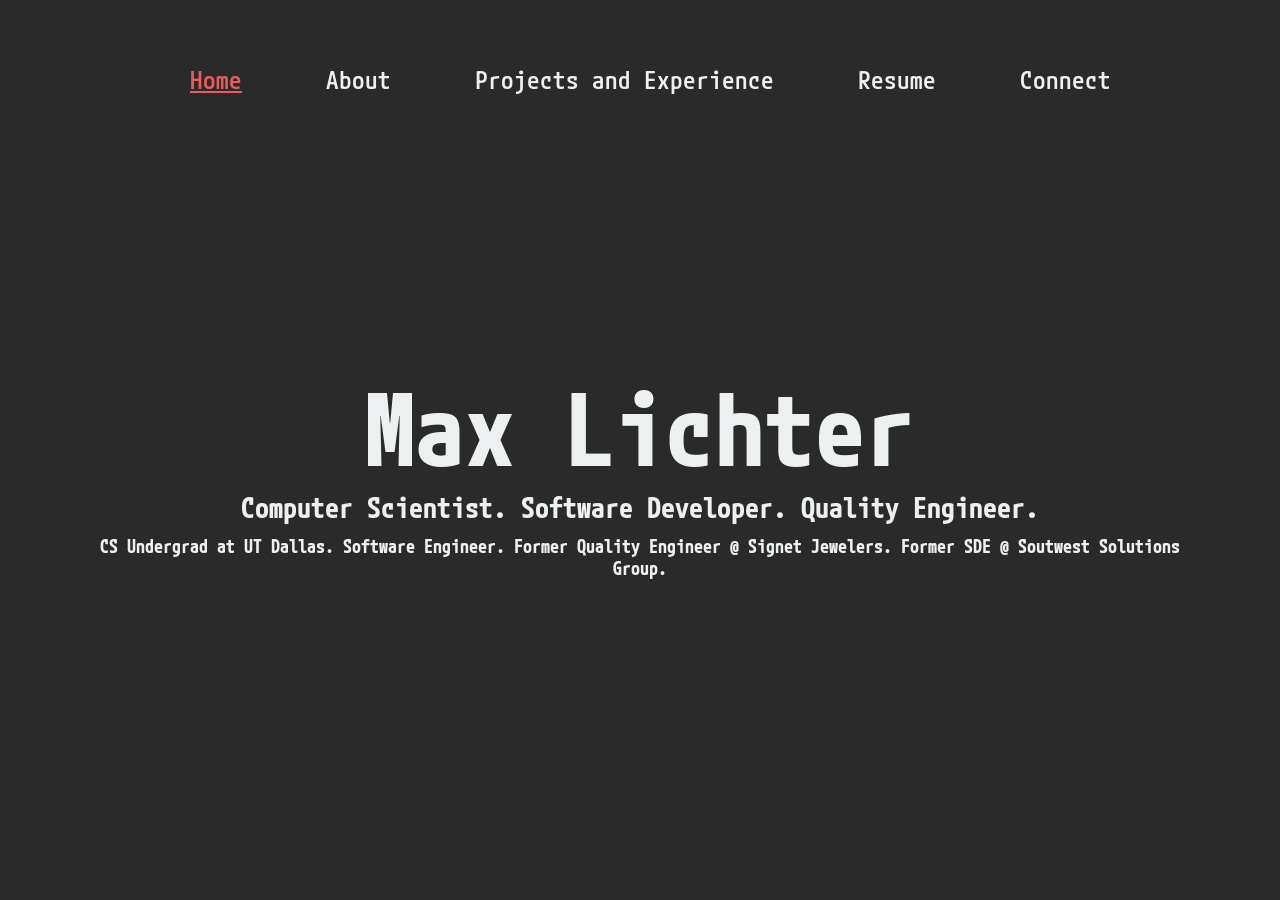
<file: index.html>
<!DOCTYPE html> 
<html lang = "en">
    <head>
        <meta charset = "UTF-8">
        <meta http-equiv="X-UA-Compatible" content="IE=edge">
        <meta name="viewport" content="width=device-width, initial-scale=1.0">
        <title>Home</title> <!--title of the page-->
        <link rel="stylesheet" href="CSS/main.css"> <!--the style sheet connected-->
    </head>

    <body>

            <!--This whole section navigation-->
            <header>
                    <nav>
                        <ul class = "nav__links">
                            <span class = "IronManHome">
                                <li><a href="home.html"  style = "text-decoration: underline; color: #e95c5c">Home</a></li>
                            </span>

                            <span class = "IronManAbout">
                                <li><a href="about.html" class = "IronManAbout"style = "text-decoration: none;">About</a></li>
                            </span>
                            
                            <span class = "IronManProjects">
                                <li><a href="projects.html" class = "IronManProjects" style = "text-decoration: none;">Projects and Experience</a></li>
                            </span>
                            
                            <span class = "IronManResume">
                                <li><a href="resume.html" class = "IronManResume" style = "text-decoration: none;">Resume</a></li>
                            </span>
                            
                            <span class = "IronManConnect">
                                <li><a href="connect.html" class = "IronManConnect" style = "text-decoration: none;">Connect</a></li>
                            </span>
                        </ul>
                    </nav>
            </header>

        <!--Welcome to my website text-->
        <div class = "WelcomeAnimation">
            <h1 class = "Welcome"> Welcome to my Website!</h1>
        </div>


        <!--"Max Lichter"-->
        <div class = "TextSection">
            <div class = "FadeInHeader">
                <h1 class = "logo">Max Lichter</h1> 
            </div>

            <div class = FadeInSubHeader>
                <!--The "Computer Scientist..."*-->
                <h2 class = "subLogo">Computer Scientist. Software Developer. Quality Engineer.</h2>

                <!--The "CS Undergrad at..."-->
                <h3 class = "subsubLogo">CS Undergrad at UT Dallas. Software Engineer. 
                    Former Quality Engineer @ Signet Jewelers. Former SDE @ Soutwest Solutions Group.</h3>
            </div>
        </div>

    </body>
</file>
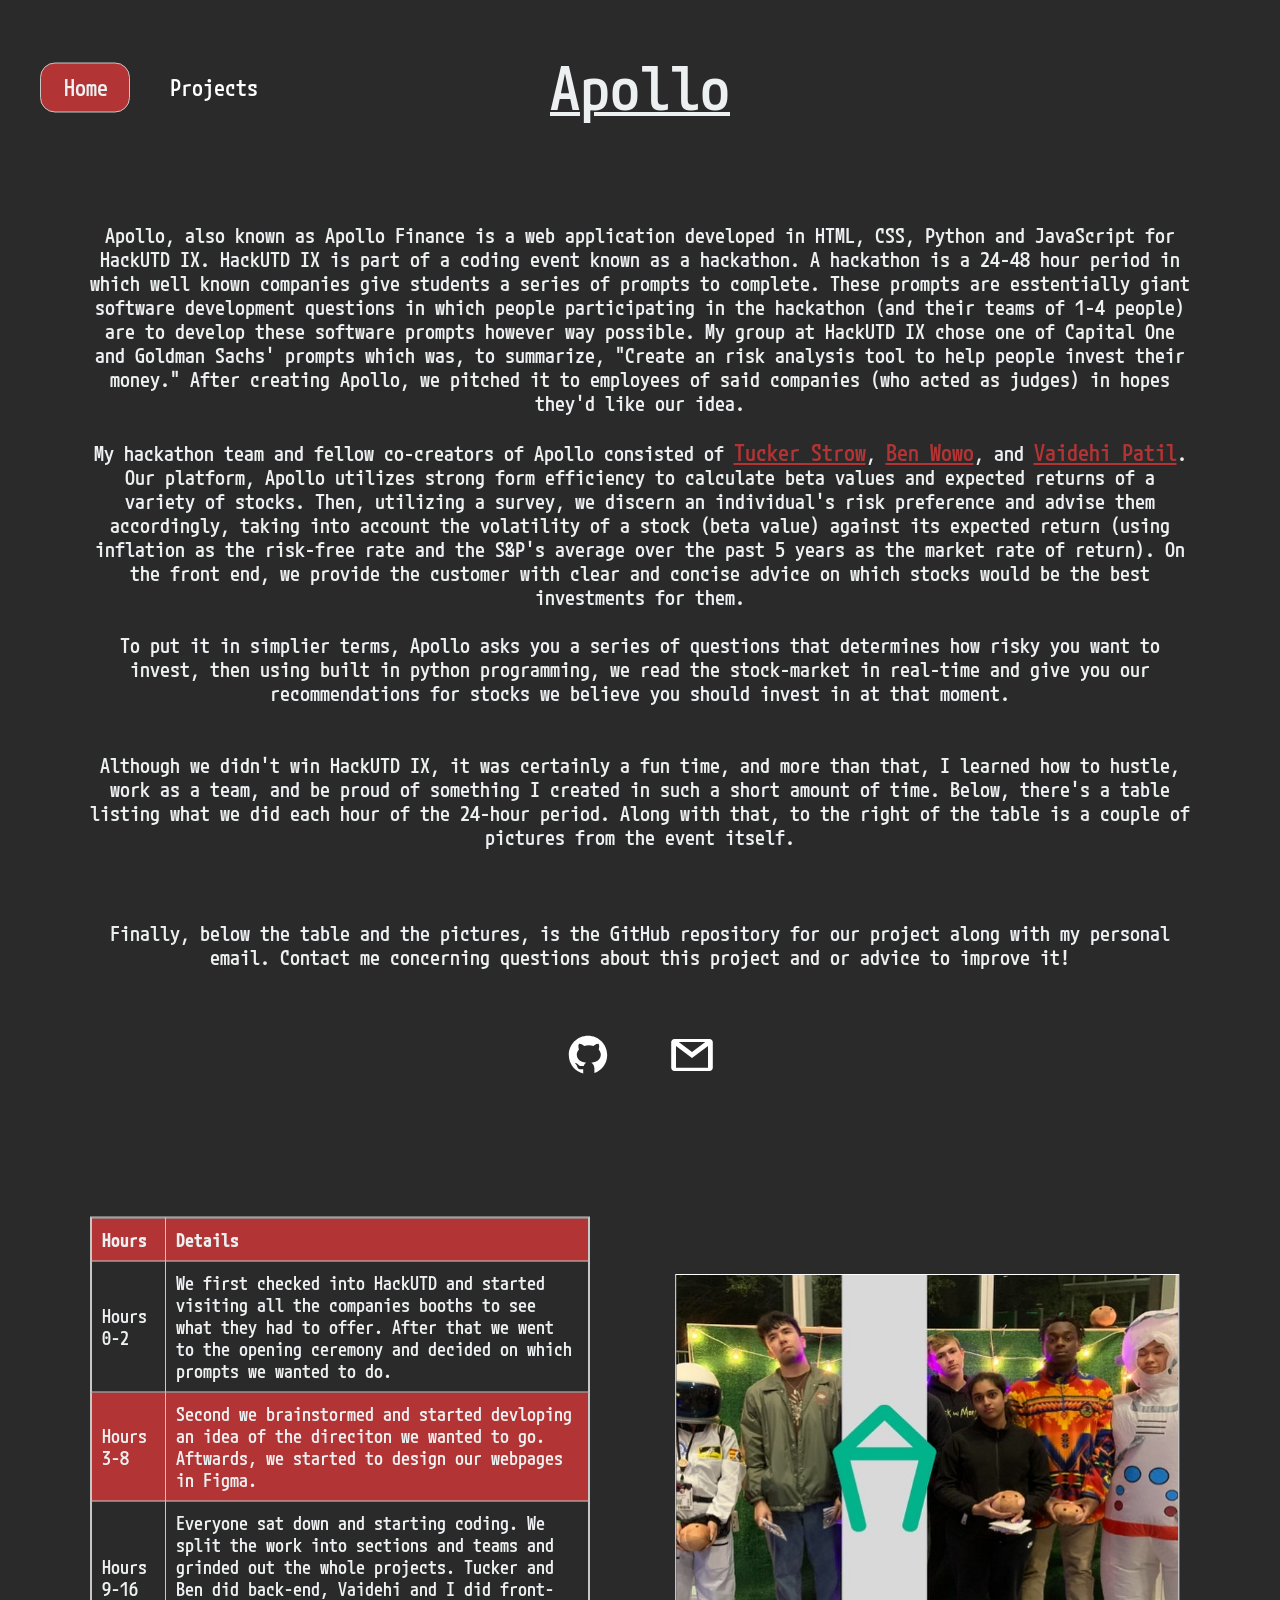
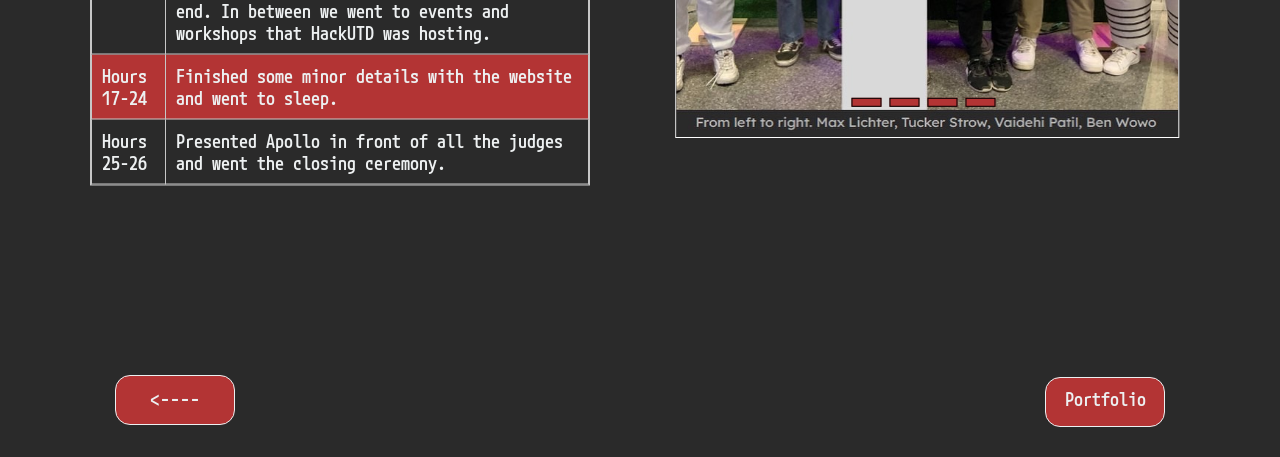
<file: apollo.html>
<!DOCTYPE html> 
<html lang = "en">
    <head>
        <meta charset = "UTF-8">
        <meta http-equiv="X-UA-Compatible" content="IE=edge">
        <meta name="viewport" content="width=device-width, initial-scale=1.0">
        <title>Apollo</title> <!--title of the page-->
        <link rel="stylesheet" href="ExperienceCSS/apollo.css"><!--the style sheet connected-->
    </head>

    <body>

        <!--"Home" and "Projects" buttons on the top left-->
        <div class = home-container>
            <a href ="index.html" class="home">Home</a>
        </div>
            <a href ="projects.html" class="projects">Projects</a>
    
        <!--Title text of the page-->
        <header><a class="logo">Apollo</a></header>
            
        <!--This giant section is the full description of what Apollo/Hackathons are-->
        <p class = "describingText">Apollo, also known as Apollo Finance is a web application
            developed in HTML, CSS, Python and JavaScript for HackUTD IX. HackUTD IX is part of a coding event known
            as a hackathon. A hackathon is a 24-48 hour period in which well known companies give students a series of prompts to complete. These prompts 
            are esstentially giant software development questions in which people participating in the hackathon (and their teams of 1-4 people) are to develop 
            these software prompts however way possible. My group at HackUTD IX chose one of Capital One and Goldman Sachs' prompts which was, to summarize, "Create an risk analysis tool
            to help people invest their money." After creating Apollo, we pitched it to employees of said companies (who acted as judges) in hopes they'd like our idea. 
            
            <br><br>
            
            My hackathon team and fellow co-creators of Apollo consisted of 
            <!--Hyperlinking my teammates LinkedIn's to the page-->
            <a href = "https://www.linkedin.com/in/tuckerstrow/" class = "teammates">Tucker Strow</a>,
            <a href = "https://www.linkedin.com/in/benjamin-wowo/" class = "teammates">Ben Wowo</a>, and
            <a href = "https://www.linkedin.com/in/vaidehi-patil-2003x4x13/" class = "teammates">Vaidehi Patil</a>.

            Our platform, Apollo utilizes strong form efficiency to calculate beta values and expected returns of
            a variety of stocks. Then, utilizing a survey, we discern an individual's risk preference and advise 
            them accordingly, taking into account the volatility of a stock (beta value) against its expected return 
            (using inflation as the risk-free rate and the S&P's average over the past 5 years as the market rate of 
            return). On the front end, we provide the customer with clear and concise advice on which stocks would be
            the best investments for them.
            
            <br><br> <!--every "<br> is a line break (creates a new line)"-->
            
            To put it in simplier terms, Apollo asks you a series of questions that determines how risky you want to invest,
            then using built in python programming, we read the stock-market in real-time and give you our recommendations for 
            stocks we believe you should invest in at that moment.
            
            <br><br><br>
            
            Although we didn't win HackUTD IX, it was certainly a fun time, and more than that, I learned how to hustle, work as a team,
            and be proud of something I created in such a short amount of time. Below, there's a table listing what we did each hour 
            of the 24-hour period. Along with that, to the right of the table is a couple of pictures from the event itself. 
            
            <br><br><br><br>
            
            Finally, below the table and the pictures, is the GitHub repository for our project along with my personal email. 
            Contact me concerning questions about this project and or advice to improve it!
        </p> 
        
        <!--The GitHub and Email links-->
        <ul class = social__links>
            <li><a href="https://github.com/iammaxlichter/Apollo-HackUTD-IX"><img src="Pictures/connect/github.svg" alt="github icon" /></a></li>
            <li><a href="mailto:iammaxlichter@gmail.com"><img src="Pictures/connect/gmail.svg" alt="gmail icon" /></a></li>
        </ul>

        <!--This whole section is the table of information regarding the hackathon (surrounded it with a div)-->
        <div class = "tableTotal">
        <ul class = "table_nav">
            <li>
                <table>
                    <!--The first and top row, every "<tr>" is a row-->
                    <tr>
                        <th>Hours</th>
                        <th>Details</th>
                    </tr>


                    <tr>
                        <!--every "<td>" inside a "<tr>" is a element inside the row-->
                        <td>
                            Hours 0-2
                        </td>
                        <td>
                            We first checked into HackUTD and started visiting all the companies booths to see what
                            they had to offer. After that we went to the opening ceremony and decided on which prompts we wanted
                            to do.
                        </td>
                    </tr>


                    <tr>
                        <td>
                            Hours 3-8
                        </td>
                        <td>
                            Second we brainstormed and started devloping an idea of the direciton we wanted to go.
                            Aftwards, we started to design our webpages in Figma.
                        </td>
                    </tr>


                    <tr>
                        <td>
                            Hours 9-16
                        </td>
                        <td>
                            Everyone sat down and starting coding. We split the work into sections and teams and
                            grinded out the whole projects. Tucker and Ben did back-end, Vaidehi and I did front-end.
                            In between we went to events and workshops that HackUTD was hosting. 
                        </td>
                    </tr>


                    <tr>
                        <td>
                            Hours 17-24
                        </td>
                        <td>
                            Finished some minor details with the website and went to sleep.
                        </td>
                    </tr>


                    <tr>
                        <td>
                            Hours 25-26
                        </td>
                        <td>
                            Presented Apollo in front of all the judges and went the closing ceremony.
                        </td>
                    </tr>


                </table>
            </li>
        </ul>
        </div>

        <!--The whole slide-show-->
        <ul  class = slidesSummary>
            <li><div class = "containerSlides">
                <div class ="slides">

                    <!--I don't really know what this does, but assuming this allows you to switch btwn pictures as well-->
                    <input type = "radio" name = "common" id="btn1" checked>
                    <input type = "radio" name = "common" id="btn2">
                    <input type = "radio" name = "common" id="btn3">
                    <input type = "radio" name = "common" id="btn4">
                    
    
                    <!--each image inside the slide-show-->
                    <div class = "image first">
                        <img src = "Pictures/apollo/apollo0.JPG">
                    </div>

                    <div class = "image">
                        <img src = "Pictures/apollo/apollo1.png">
                    </div>

                    <div class = "image">
                        <img src = "Pictures/apollo/apollo2.png">
                    </div>

                    <div class = "image">
                        <img src = "Pictures/apollo/apollo3.png">
                    </div>

                </div>

                <!--The navigator at the bottom of the slide-show that navigates you between pictures-->
                <div class = "navigator">
                    <label for="btn1" class="bar"></label>
                    <label for="btn2" class="bar"></label>
                    <label for="btn3" class="bar"></label>
                    <label for="btn4" class="bar"></label>
                </div>
            </div></li>
        </ul>

        <!--Back button-->
        <a href="projects.html">
            <div class = "containerBackward"> 
            <p class = "backButtonText"><----</p>
            </div>
        </a>

        <!--Forward button-->
        <a href="portfolio.html">
        <div class = "containerForward">
            <p class = "forwardButtonText">Portfolio</p>
        </div>
        </a>

        <!--Container to create extra space-->
        <p class = "container"></p>
    
    </body>
</file>
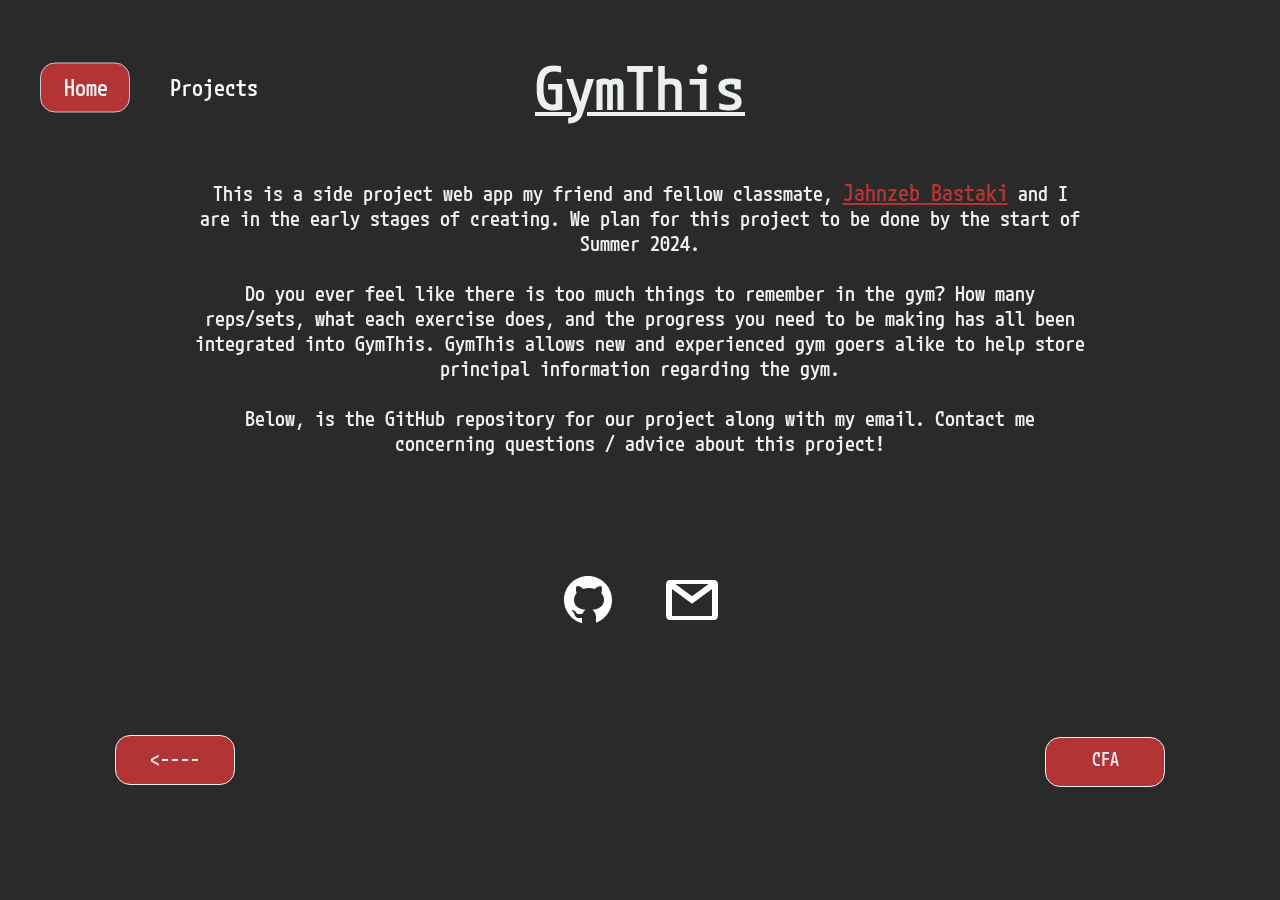
<file: gymThis.html>
<!DOCTYPE html> 
<html lang = "en">
    <head>
        <meta charset = "UTF-8">
        <meta http-equiv="X-UA-Compatible" content="IE=edge">
        <meta name="viewport" content="width=device-width, initial-scale=1.0">
        <title>GymThis</title> <!--title of the page-->
        <link rel="stylesheet" href="ExperienceCSS/gymThis.css"><!--the style sheet connected-->
    </head>

    <body>

        <!--"Home" and "Projects" buttons on the top left-->
        <div class = home-container>
            <a href ="index.html" class="home">Home</a>
        </div>
            <a href ="projects.html" class="projects">Projects</a>
    
        <!--Title text of the page-->
        <header><a class="logo">Gym<span>This</span></a></header>

        <!--This giant section is the full description of what GymThis is (going to be)-->
        <p class = summary>
            
            <br> <!--every "<br> is a line break (creates a new line)"-->
            
            This is a side project web app my friend and fellow classmate, 
            <a href = "https://www.linkedin.com/in/jahnzeb-bastaki/" class = "teammates">Jahnzeb Bastaki</a> 
            and I are in the early stages of creating. We plan for this project to be done by the start of Summer 2024.
            
            <br><br>
            
            Do you ever feel like there is too much things to remember in the gym? How many reps/sets, what each 
            exercise does, and the progress you need to be making has all been integrated into GymThis. 
            GymThis allows new and experienced gym goers alike to help store principal information regarding the gym.
           
            <br><br>
            
            Below, is the GitHub repository for our project along with my email. 
            Contact me concerning questions / advice about this project!
        </p>

        <!--The GitHub and Email links-->
        <ul class = social__links>
            <li><a href="https://github.com/iammaxlichter/GymThis"><img src="Pictures/connect/github.svg" alt="github icon" /></a></li>
            <li><a href="mailto:iammaxlichter@gmail.com"><img src="Pictures/connect/gmail.svg" alt="gmail icon" /></a></li>
        </ul>

        <!--Back button-->
        <a href="projects.html">
            <div class = "containerBackward"> 
            <p class = "backButtonText"><----</p>
            </div>
        </a>

         <!--Forward button-->
        <a href="cfa.html">
            <div class = "containerForward">
                <p class = "forwardButtonText">CFA</p>
            </div>
        </a>

    </body>
</file>
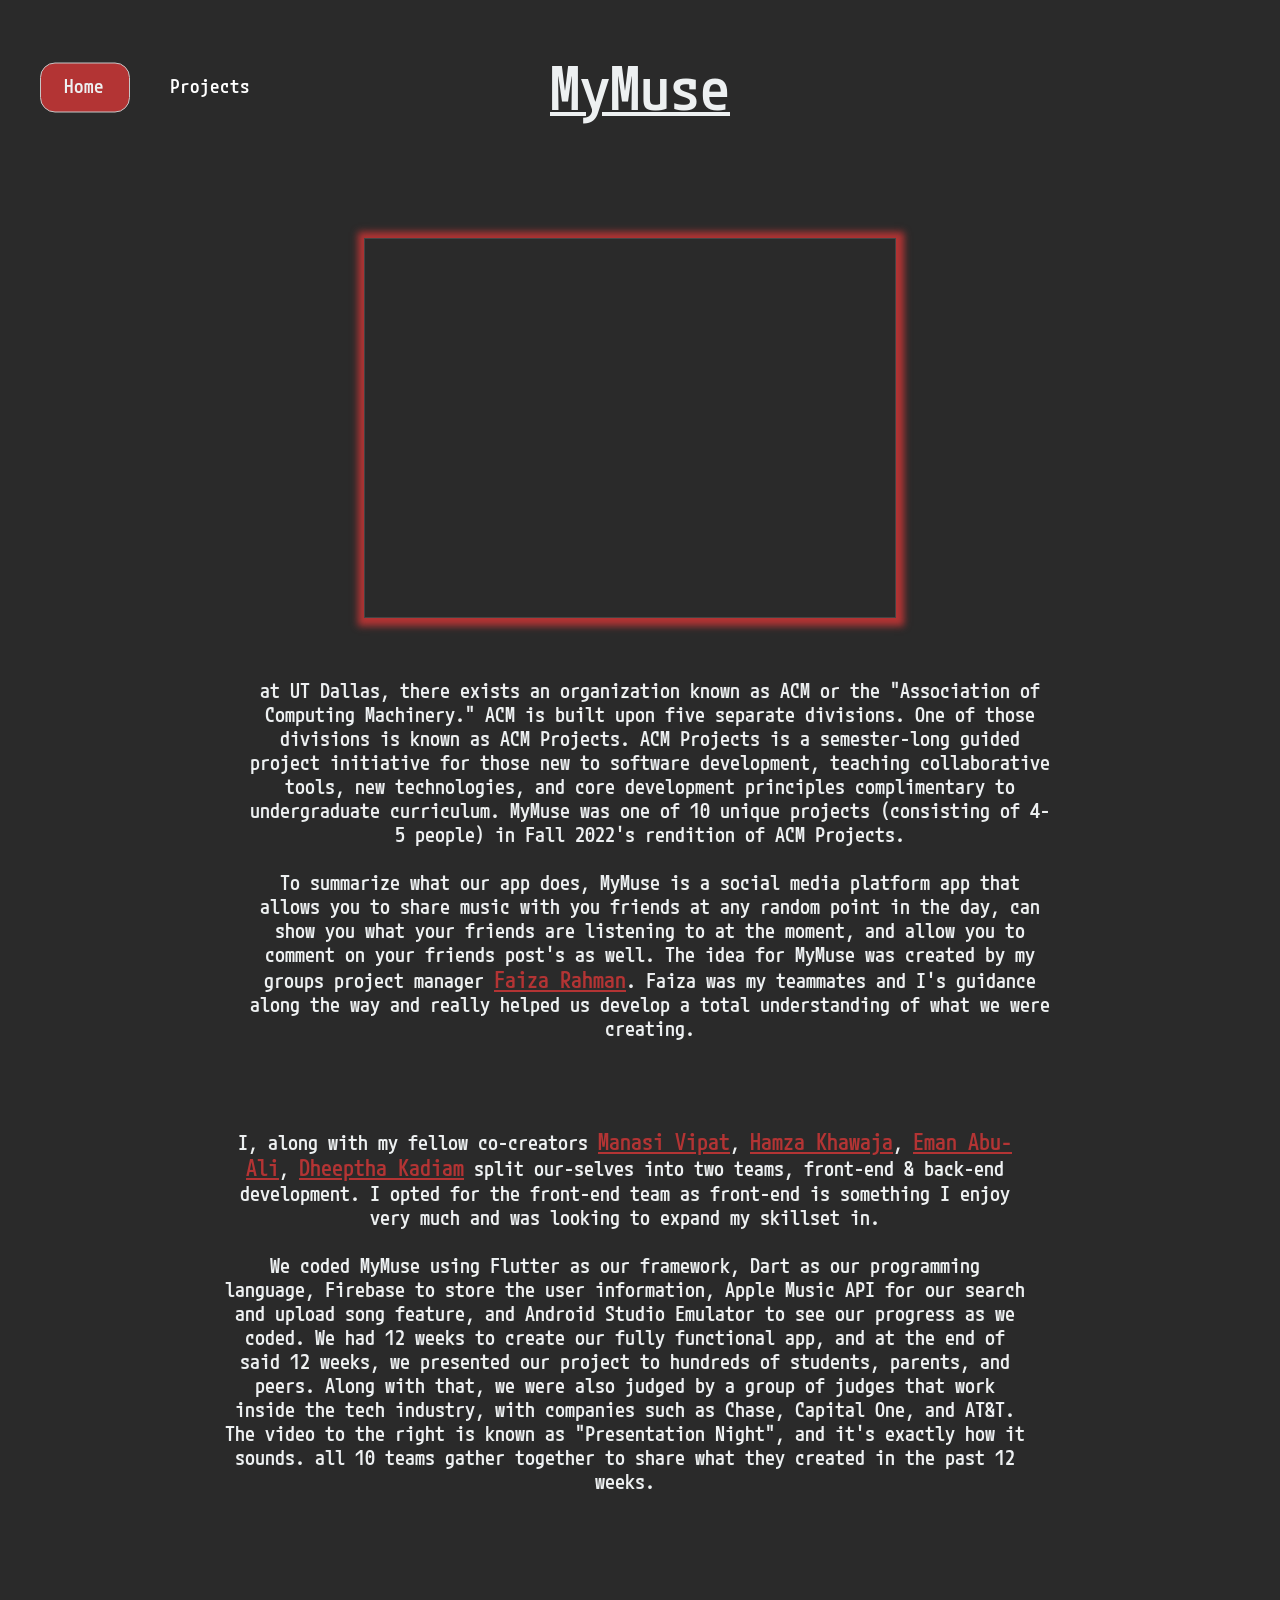
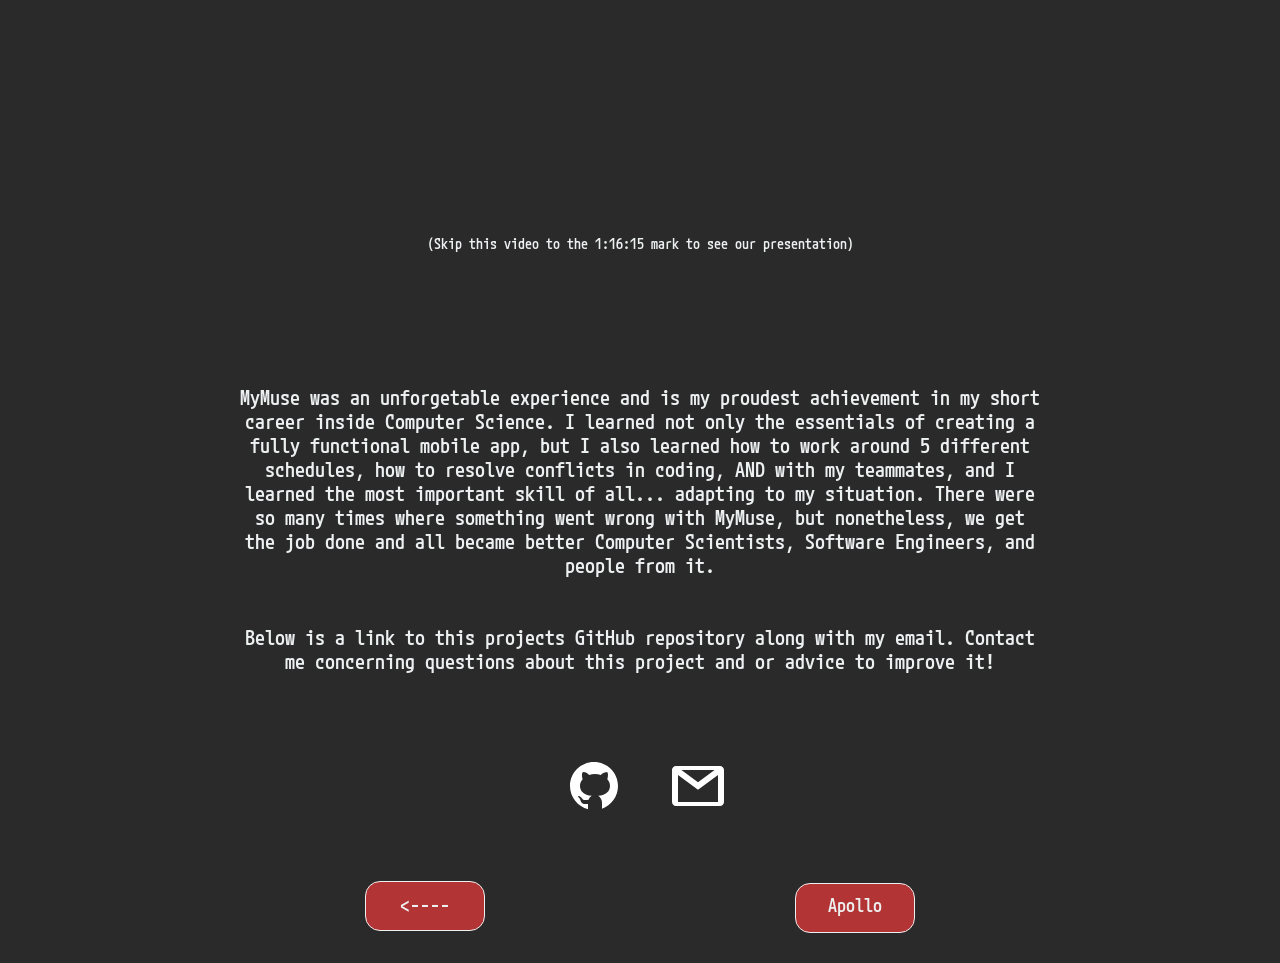
<file: myMuse.html>
<!DOCTYPE html> 
<html lang = "en">
    <head>
        <meta charset = "UTF-8">
        <meta http-equiv="X-UA-Compatible" content="IE=edge">
        <meta name="viewport" content="width=device-width, initial-scale=1.0">
        <title>MyMuse</title> <!--title of the page-->
        <link rel="stylesheet" href="ExperienceCSS/myMuse.css"> <!--the style sheet connected-->
    </head>

    <body>
        
        <!--"Home" and "Projects" buttons on the top left-->
        <div class = home-container>
            <a href ="index.html" class="home">Home</a>
        </div>
            <a href ="projects.html" class="projects">Projects</a>
    
        <!--Title text of the page-->
        <header><a class="logo">MyMuse</a></header>

        <!--This is the first row of content-->
        <ul class = "topSection">

            <!--Slide-show-->
            <li><div class = "slide-show"></div></li>

            <!--This giant section is the p1 of what MyMuse is-->
            <li><p class = "describingTextTop">I, along with my fellow co-creators 

                <!--Hyperlinking my teammates LinkedIn's to the page-->
                <a href = "https://www.linkedin.com/in/manasivipat/" class = "teammates">Manasi Vipat</a>,
                <a href = "https://www.linkedin.com/in/hamzkhawaj/" class = "teammates">Hamza Khawaja</a>,
                <a href = "https://www.linkedin.com/in/eman-abu-ali/" class = "teammates">Eman Abu-Ali</a>,
                <a href = "https://www.linkedin.com/in/dheeptha-kadiam-00a962229/" class = "teammates">Dheeptha Kadiam</a> 

                split our-selves into two teams, front-end & back-end development. I opted for the front-end team as
                front-end is something I enjoy very much and was looking to expand my skillset in.

                <br><br><!--every "<br> is a line break (creates a new line)"-->

                We coded MyMuse using Flutter as our framework, Dart as our programming language, Firebase to store the user
                information, Apple Music API for our search and upload song feature, and Android Studio Emulator to see our progress
                as we coded. We had 12 weeks to create our fully functional app, and at the end of said 12 weeks, we presented our project
                to hundreds of students, parents, and peers. Along with that, we were also judged by a group of judges that work inside the tech industry,
                with companies such as Chase, Capital One, and AT&T. The video to the right is known as "Presentation Night", and it's exactly
                how it sounds. all 10 teams gather together to share what they created in the past 12 weeks.
            </p></li>

        </ul>

        <!--This is the second row of content-->
        <ul class = "bottomSection">
            
            <!--This giant section is the p2 of what MyMuse is-->
            <li><p class = "describingTextMiddle">at UT Dallas, there exists an organization known as ACM or the "Association
                of Computing Machinery." ACM is built upon five separate divisions. One of those
                divisions is known as ACM Projects. ACM Projects is a semester-long guided project initiative for those new to software 
                development, teaching collaborative tools, new technologies, and core development principles complimentary to undergraduate curriculum.
                MyMuse was one of 10 unique projects (consisting of 4-5 people) in Fall 2022's rendition of ACM Projects.
                
                <br><br>

                To summarize what our app does, MyMuse is a social media platform app that allows you to share music with you friends
                at any random point in the day, can show you what your friends are listening to at the moment, and allow you to comment on 
                your friends post's as well. The idea for MyMuse was created by my groups project manager
                
                <!--Hyperlinking my project managers LinkedIn's to the page-->
                <a href = "https://www.linkedin.com/in/faiza-rahman301/" class = "teammates">Faiza Rahman</a>. 
               
                Faiza was my teammates and I's guidance along the way and really helped us develop a total understanding of what
                we were creating.
                
                <br><br>

            </p></li>

            <!--The embedded youtube video to presentation night (Youtube)-->
            <li><iframe class = "YouTubeVideo" width="560" height="315" src="https://www.youtube.com/embed/aXQ4mp0hGeI?start=4573"
                title="YouTube video player" frameborder="0" allow="accelerometer; autoplay; clipboard-write;
                encrypted-media; gyroscope; picture-in-picture; web-share" allowfullscreen></iframe></div> </li>

            <!--Caption under the video-->
            <li><p class = "caption">(Skip this video to the 1:16:15 mark to see our presentation)</p></li>

        </ul>

        <!--Third and final row of content / this giant section is the p3 of what MyMuse is-->
        <p class = "describingTextBottom">MyMuse was an unforgetable experience and is my proudest achievement in my short career inside
            Computer Science. I learned not only the essentials of creating a fully functional mobile app, but I also learned how to work around 5 different schedules, how to resolve conflicts in coding, AND 
            with my teammates, and I learned the most important skill of all... adapting to my situation. There were so many times where
            something went wrong with MyMuse, but nonetheless, we get the job done and all became better Computer Scientists, Software Engineers,
            and people from it.

            <br><br><br>

            Below is a link to this projects GitHub repository along with my email. Contact me concerning questions
            about this project and or advice to improve it!

        </p>

        <!--The GitHub and Email links-->
        <ul class = social__links>
            <li><a href="https://github.com/acm-projects/MyMuse"><img src="Pictures/connect/github.svg" alt="github icon" /></a></li>
            <li><a href="mailto:iammaxlichter@gmail.com"><img src="Pictures/connect/gmail.svg" alt="gmail icon" /></a></li>
        </ul>

        <!--Back button-->
        <a href="projects.html">
            <div class = "containerBackward"> 
            <p class = "backButtonText"><----</p>
            </div>
        </a>

        <!--Forward button-->
        <a href="apollo.html">
        <div class = "containerForward">
            <p class = "forwardButtonText">Apollo</p>
        </div>
        </a>

         <!--Container to create extra space-->
        <p class = "container"></p>

    </body>
</file>
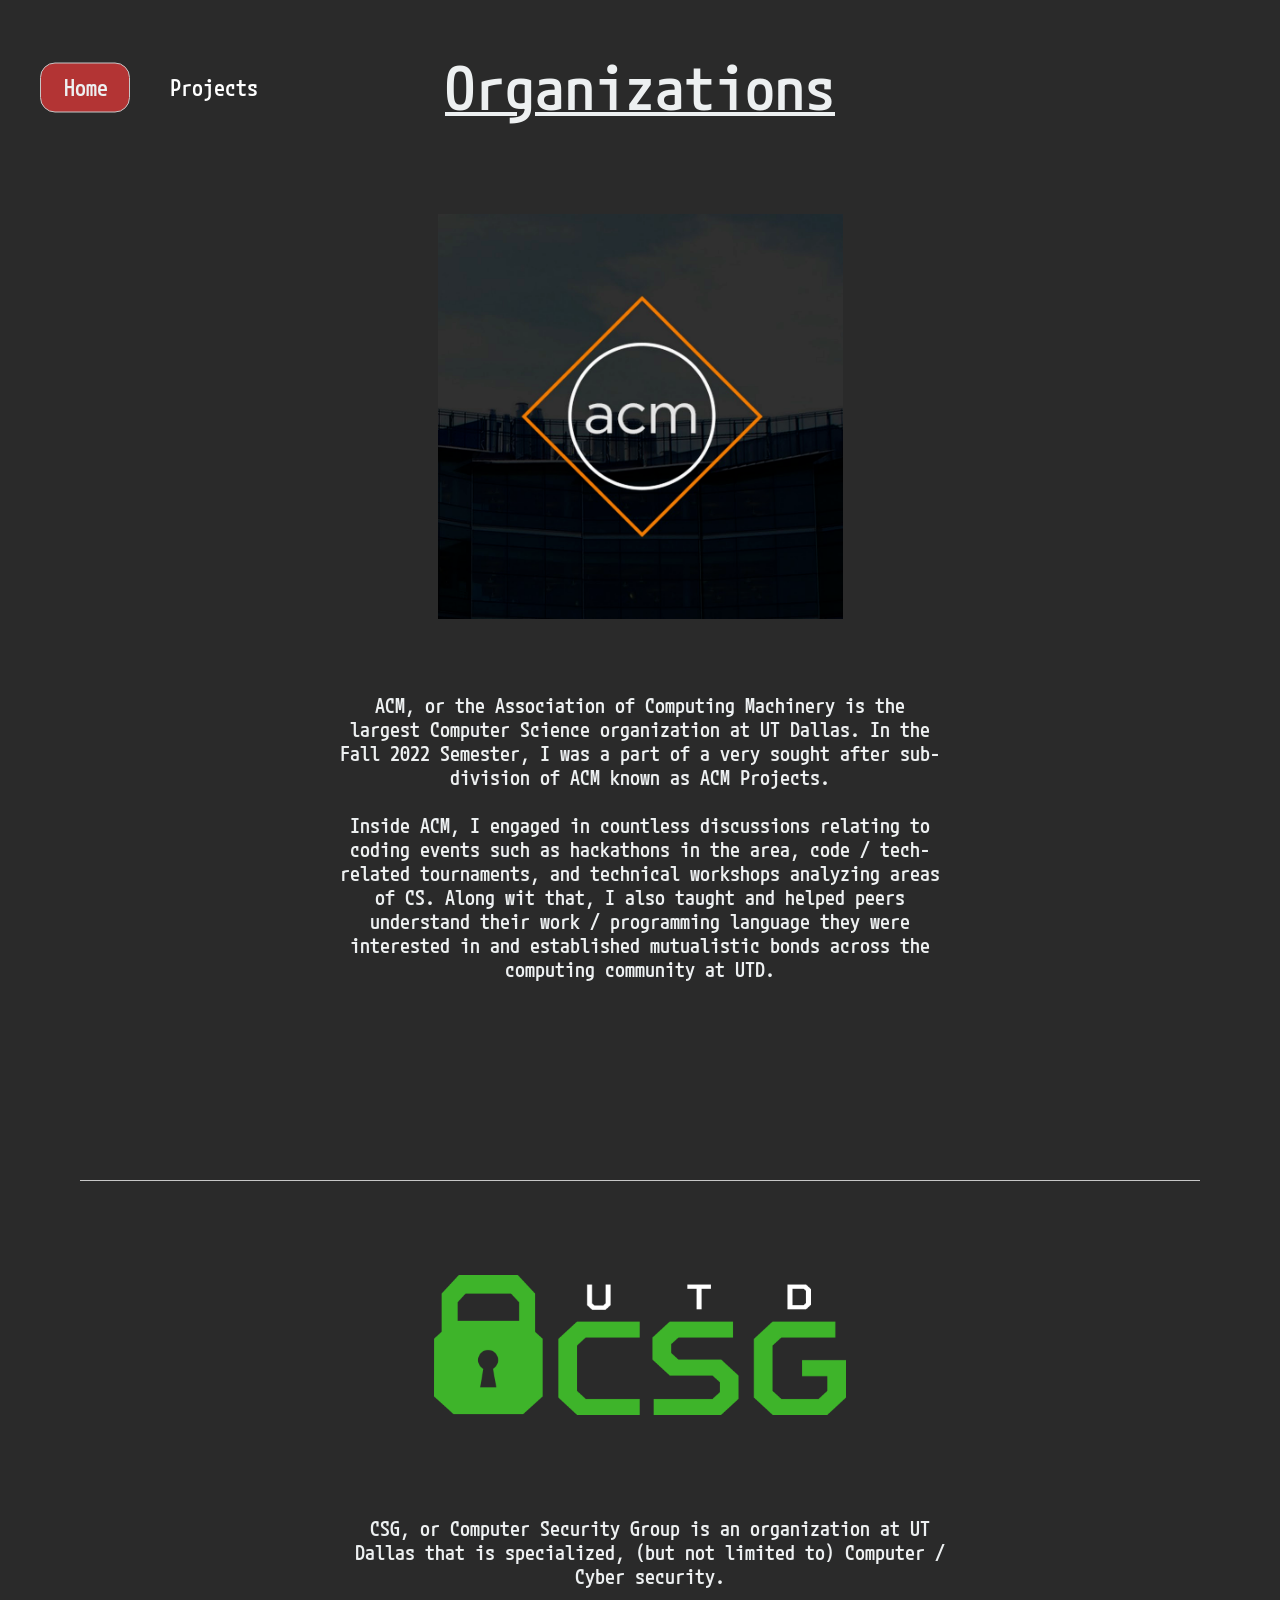
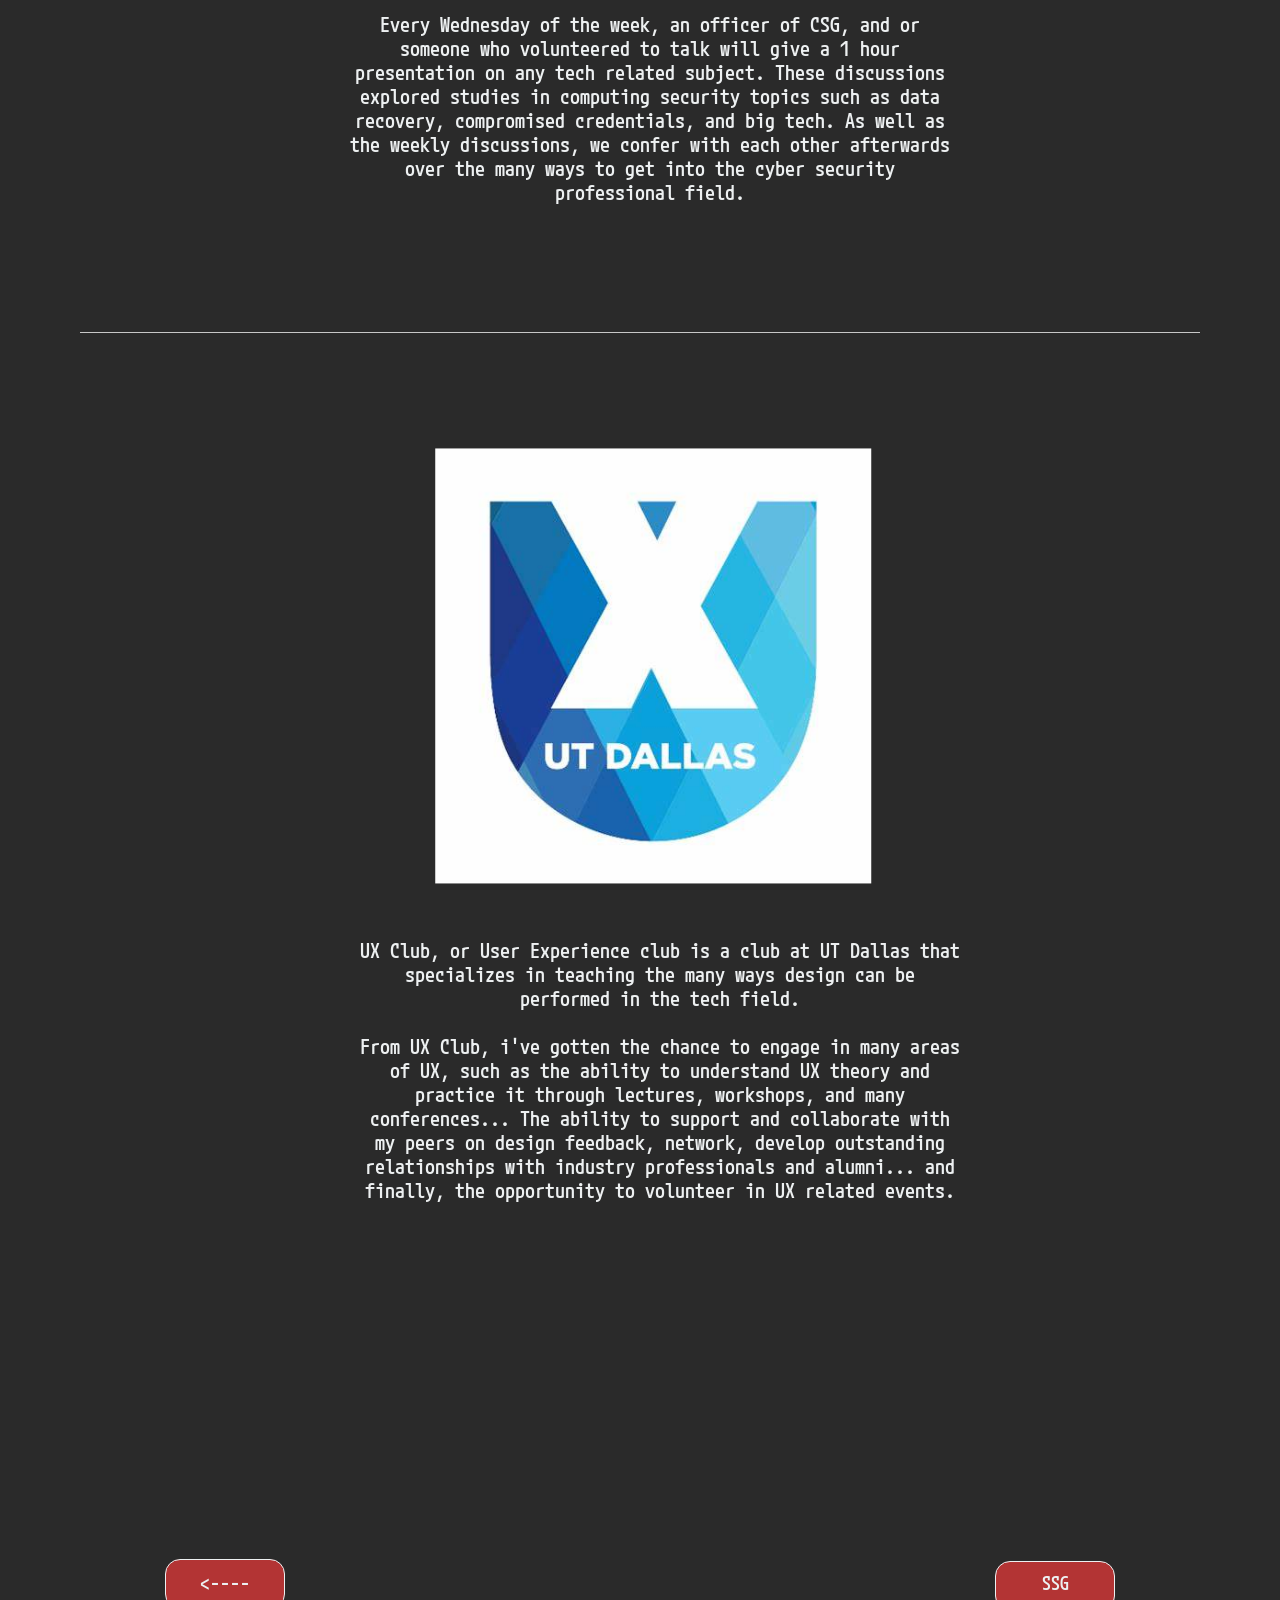
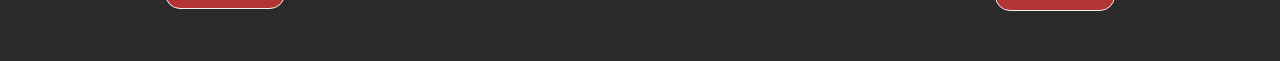
<file: organizations.html>
<!DOCTYPE html> 
<html lang = "en">
    <head>
        <meta charset = "UTF-8">
        <meta http-equiv="X-UA-Compatible" content="IE=edge">
        <meta name="viewport" content="width=device-width, initial-scale=1.0">
        <title>Organizations</title> <!--title of the page-->
        <link rel="stylesheet" href="ExperienceCSS/organizations.css"><!--the style sheet connected-->
    </head>

    <body>

        <!--"Home" and "Projects" buttons on the top left-->
    <div class = home-container>
        <a href ="index.html" class="home">Home</a>
    </div>
        <a href ="projects.html" class="projects">Projects</a>

        <!--Title text of the page-->
        <header><a class="logo">Organizations</a></header>



        <!--This is the first row of content-->
        <ul class = "Section1">


            <!--ACM Image-->
            <li><img src="Pictures/organizations/acm.png" class = "acmImage" alt="ACM"></li>


            <!--This giant section is the ACM section-->
            <li><p class = "describingText1">ACM, or the Association of Computing Machinery is the largest Computer 
                Science organization at UT Dallas. In the Fall 2022 Semester, I was a part of a very sought after sub-division of ACM known as ACM Projects.

                <br><br><!--every "<br> is a line break (creates a new line)"-->

                Inside ACM, I engaged in countless discussions relating to coding events such as hackathons in the area, code / tech-related 
                tournaments, and technical workshops analyzing areas of CS. Along wit that, I also taught and helped peers understand their work / programming
                language they were interested in and established mutualistic bonds across the computing community at UTD.
            </p></li>
        </ul>


        <hr/>

        <!--This is the second row of content-->
        <ul class = "Section2">
            
            <!--This giant section is the CSG section-->
            <li><p class = "describingText2">CSG, or Computer Security Group is an organization at UT Dallas that is specialized, (but not limited to)
                Computer / Cyber security. 
                
                <br><br>

                Every Wednesday of the week, an officer of CSG, and or someone who volunteered to talk will give a 1 hour presentation on any tech related subject. These
                discussions explored studies in computing security topics such as data recovery, compromised credentials, and big tech. As well as the weekly
                discussions, we confer with each other afterwards over the many ways to get into the cyber security professional field.
                

            </p></li>

             <!--CSG Image-->
            <li><img src="Pictures/organizations/csg.png" class = "csgImage" alt="CSG"></li>
        </ul>

        <hr/>

        <!--This is the third row of content-->
        <ul class = "Section3">
            
            <!--UX Club Image-->
            <li><img src="Pictures/organizations/uiux.png" class = "uiuxImage"alt="UIUX"></li>

            <!--This giant section is the UX Club section-->
            <li><p class = "describingText3">UX Club, or User Experience club is a club at UT Dallas that specializes in teaching the many ways design
                can be performed in the tech field.
                
                <br><br>

                From UX Club, i've gotten the chance to engage in many areas of UX, such as the ability to understand UX theory and practice it through
                lectures, workshops, and many conferences... The ability to support and collaborate with my peers on design feedback, network, develop
                outstanding relationships with industry professionals and alumni... and finally, the opportunity to volunteer in UX related events.
                
            </p></li>
        </ul>

        
        <!--Back button-->
        <a href="projects.html">
            <div class = "containerBackward"> 
            <p class = "backButtonText"><----</p>
            </div>
        </a>

        <!--Forward button-->
        <a href="ssg.html">
        <div class = "containerForward">
            <p class = "forwardButtonText">SSG</p>
        </div>
        </a>

         <!--Container to create extra space-->
        <p class = "container"></p>

    </body>
</file>
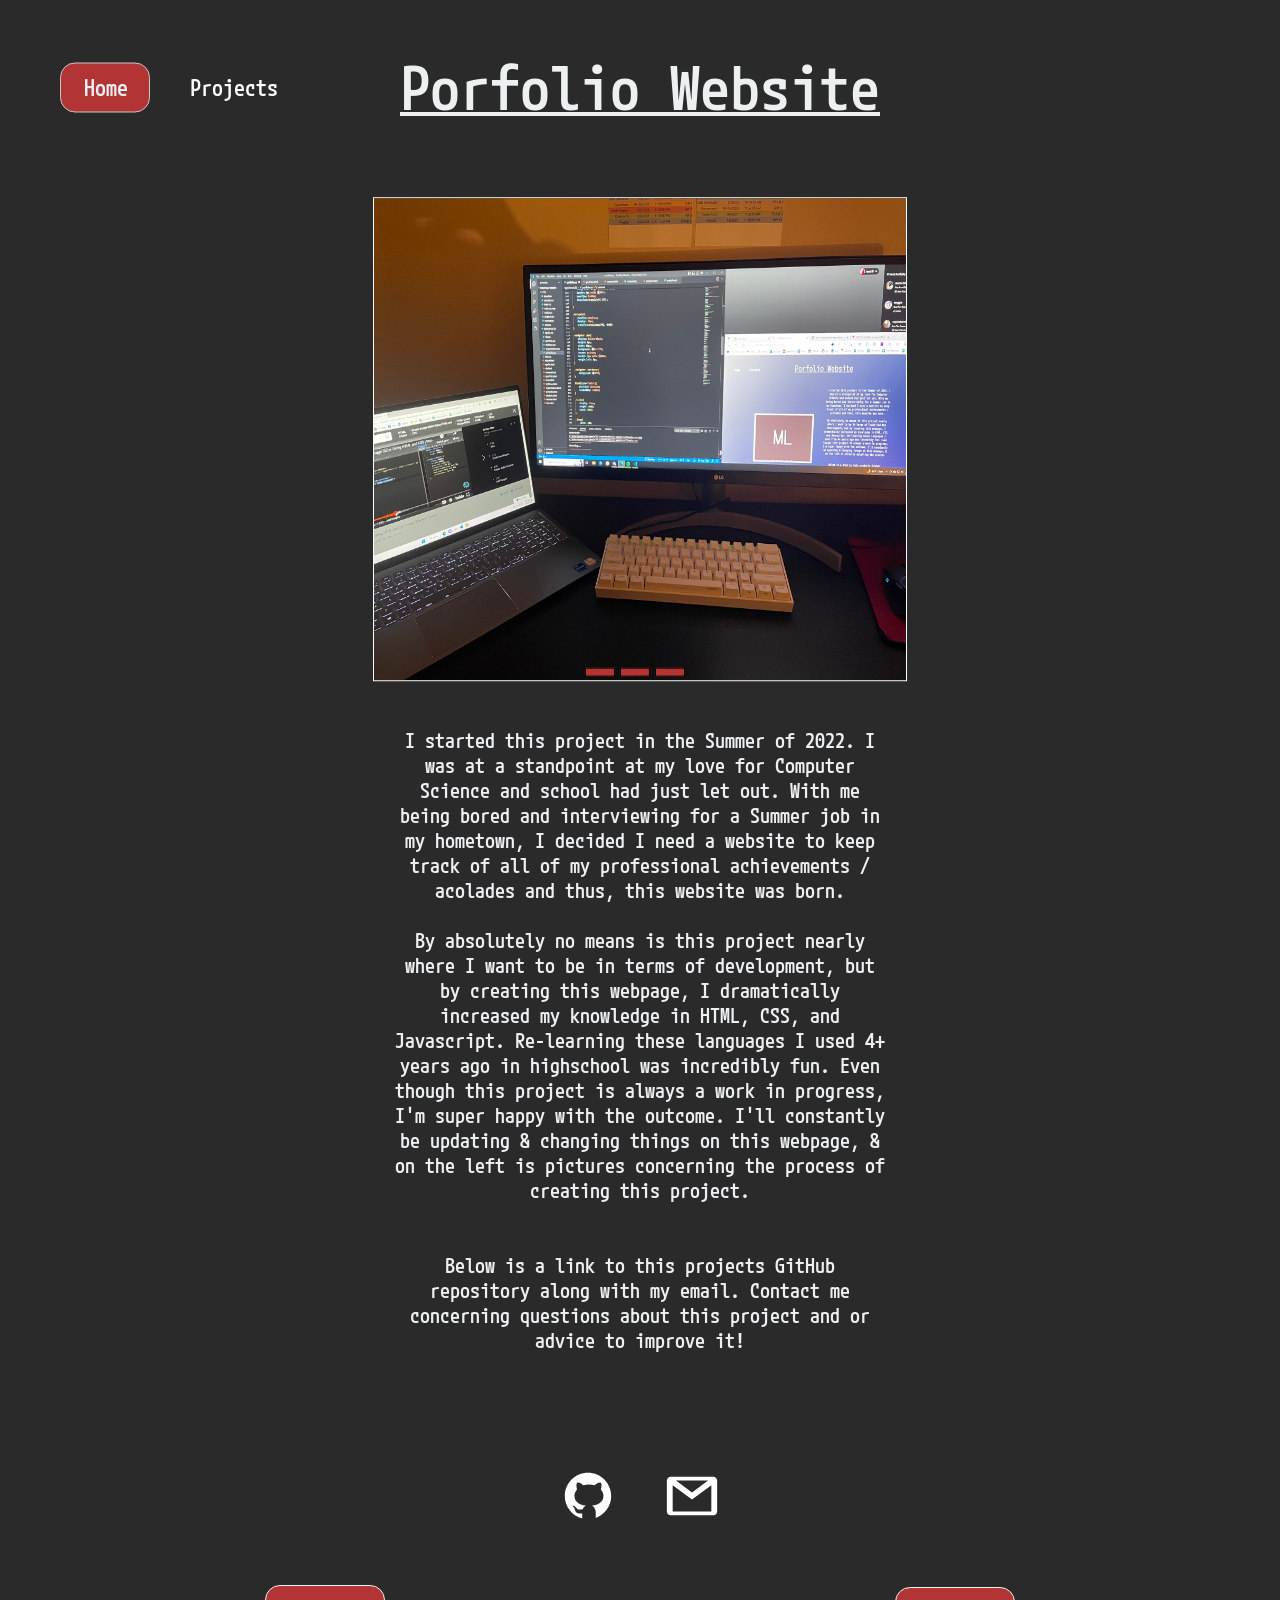
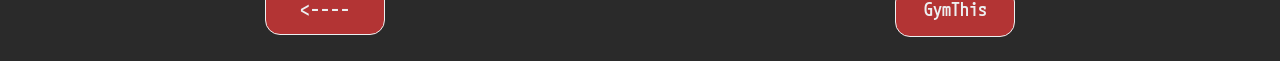
<file: portfolio.html>
<!DOCTYPE html> 
<html lang = "en">
    <head>
        <meta charset = "UTF-8">
        <meta http-equiv="X-UA-Compatible" content="IE=edge">
        <meta name="viewport" content="width=device-width, initial-scale=1.0">
        <title>Portfolio Website</title> <!--title of the page-->
        <link rel="stylesheet" href="ExperienceCSS/portfolio.css"> <!--the style sheet connected-->
    </head>

    <body>
        
        <!--"Home" and "Projects" buttons on the top left-->
        <div class = home-container>
            <a href ="index.html" class="home">Home</a>
        </div>
            <a href ="projects.html" class="projects">Projects</a>
    
        <!--Title text of the page-->
        <header><a class="logo">Porfolio<span> Website</span></a></header>

        <!--The whole slide-show-->
        <ul class = slidesSummary>
            <li><div class = "containerSlides">
                <div class ="slides">

                    <!--I don't really know what this does, but assuming this allows you to switch btwn pictures as well-->
                    <input type = "radio" name = "common" id="btn1" checked>
                    <input type = "radio" name = "common" id="btn2">
                    <input type = "radio" name = "common" id="btn3">
            
                    <!--each image inside the slide-show-->
                    <div class = "image first">
                        <img src = "Pictures/portfolio/portfolio0.jpg">
                    </div>
                    <div class = "image">
                        <img src = "Pictures/portfolio/portfolio1.jpg">
                    </div>
                    <div class = "image">
                        <img src = "Pictures/portfolio/portfolio2.png">
                    </div>
                </div>

                 <!--The navigator at the bottom of the slide-show that navigates you between pictures-->
                <div class = "navigator">
                    <label for="btn1" class="bar"></label>
                    <label for="btn2" class="bar"></label>
                    <label for="btn3" class="bar"></label>
                </div>
            </div></li>

             <!--This giant section is the full description of what my portfolio website is-->
            <li><p class = "summary">I started this project in the Summer of 2022.
                I was at a standpoint at my love for Computer Science and school had just let out. With me
                being bored and interviewing for a Summer job in my hometown, I decided I need a website to
                keep track of all of my professional achievements / acolades and thus, this website was born.
                
                <br><br>
                
                By absolutely no means is this project nearly where I want to be in terms of development, but
                by creating this webpage, I dramatically increased my knowledge in HTML, CSS, and Javascript. Re-learning 
                these languages I used 4+ years ago in highschool was incredibly fun. Even though this project is always a work in
                progress, I'm super happy with the outcome. I'll constantly be updating & changing things on this webpage, & 
                on the left is pictures concerning the process of creating this project.
                
                <br><br><br> <!--every "<br> is a line break (creates a new line)"-->
                
                Below is a link to this projects GitHub repository along with my email. Contact me concerning questions
                about this project and or advice to improve it!

            </p></li>

        </ul>

        <!--The GitHub and Email links-->
        <ul class = social__links>
            <li><a href="https://github.com/iammaxlichter/Portfolio-Website"><img src="Pictures/connect/github.svg" alt="github icon" /></a></li>
            <li><a href="mailto:iammaxlichter@gmail.com"><img src="Pictures/connect/gmail.svg" alt="gmail icon" /></a></li>
        </ul>

        <!--Back button-->
        <a href="projects.html">
            <div class = "containerBackward"> 
               <p class = "backButtonText"><----</p>
            </div>
        </a>

        <!--Forward button-->
        <a href="gymThis.html">
        <div class = "containerForward">
            <p class = "forwardButtonText">GymThis</p>
        </div>
        </a>

    </body>
</file>
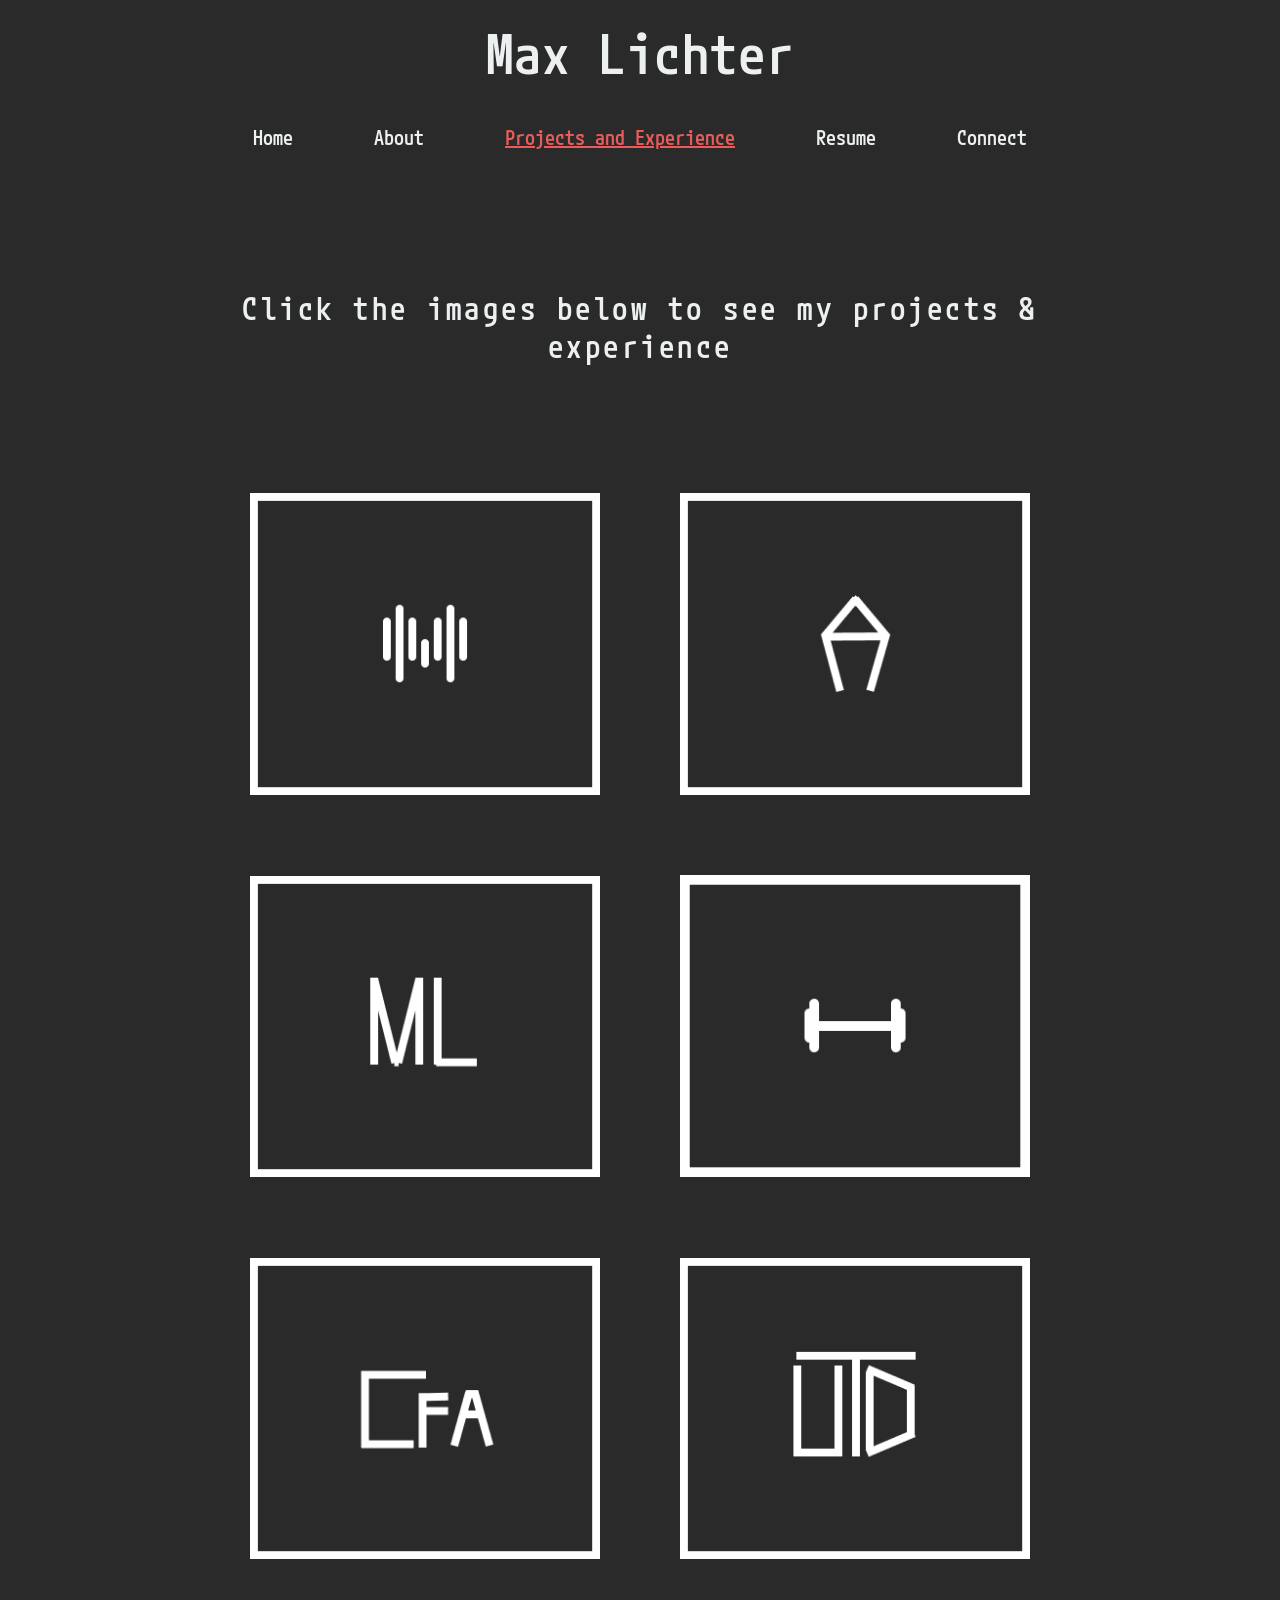
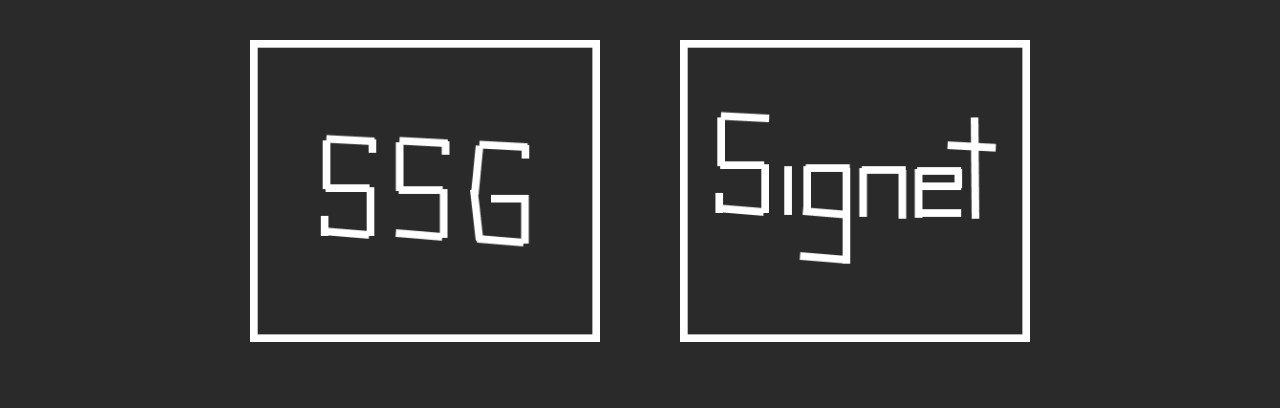
<file: projects.html>
<!DOCTYPE html> 
<html lang = "en">
    <head>
        <meta charset = "UTF-8">
        <meta http-equiv="X-UA-Compatible" content="IE=edge">
        <meta name="viewport" content="width=device-width, initial-scale=1.0">
        <title>Projects</title> <!--title of the page-->
        <link rel="stylesheet" href="CSS/projects.css"> <!--the style sheet connected-->
    </head>

    <body>

         <!--This whole section is the "Max Lichter" to the nav to the "Click the images..."-->
        <header>

             <!--The "Max Lichter" that links to the home page-->
            <a href="index.html" class="logo">Max<span> Lichter</span></a>

            <!--The whole navigation-->
            <nav>
                <ul class = "nav__links">
                    <li><a href="index.html" style = "text-decoration: none;">Home</a></li>
                    <li><a href="about.html" style = "text-decoration: none;">About</a></li>
                    <li><a href="projects.html" style = "text-decoration: underline; color: #e95c5c">Projects and Experience</a></li>
                    <li><a href="resume.html" style = "text-decoration: none;">Resume</a></li>
                    <li><a href="connect.html" style = "text-decoration: none;">Connect</a></li>
                </ul>
            </nav>

            <!--The "Click the images..."-->
            <h1 class="hero_title">Click the images below to see my projects & experience</h1>
        </header>

      
        <!--All of the navigation between each project / experience-->
        <nav>

            <!--creating the list-->
            <ul class = "experience__links">

                <!--MyMuse's Box-->
                <li> <a href="myMuse.html">
                    <div class = "Box">

                        <!--The actual background image-->
                        <img class = "image__img" src="Pictures/projects/myMuse.png" alt="MyMuse">   
                        
                        <!--The blur when you hover and the text inside the blur-->
                        <div class = "image__overlay image__overlay--blur">
                            <div class = "image__title">MyMuse</div>
                                <p class = "image__description">
                                    ACM Projects <br><br>
                                    September 2022 - November 2022
                                </p>
                        </div>

                    </div>
                </a></li>


                <!--Apollo's Box-->
                <li><a href="apollo.html">
                    <div class = "Box">

                        <!--The actual background image-->
                        <img class = "image__img" src="Pictures/projects/apollo.png" alt="Apollo">   
                        
                        <!--The blur when you hover and the text inside the blur-->
                        <div class = "image__overlay image__overlay--blur">
                            <div class = "image__title">Apollo</div>
                                <p class = "image__description">
                                    HackUTD IX<br><br>
                                    November 2022
                                </p>
                        </div>

                    </div>
                </a></li>

                <!--My Portfolio Website's Box-->
                <li><a href="portfolio.html">
                    <div class = "Box">

                        <!--The actual background image-->
                        <img class = "image__img" src="Pictures/projects/portfolio.png" alt="Portfolio">   

                        <!--The blur when you hover and the text inside the blur-->
                        <div class = "image__overlay image__overlay--blur">
                            <div class = "image__title">Portfolio Website</div>
                                <p class = "image__description">
                                    Side Project<br><br>
                                    Summer 2022 - Present
                                </p>
                        </div>

                    </div>
                </a></li>

                <!--GymThis's Box-->
                <li><a href="gymThis.html">
                    <div class = "Box">

                        <!--The actual background image-->
                        <img class = "image__img" src="Pictures/projects/gymThis.png" alt="GymThis"> 
                        
                        <!--The blur when you hover and the text inside the blur-->
                        <div class = "image__overlay image__overlay--blur">
                            <div class = "image__title">GymThis</div>
                                <p class = "image__description">
                                    Side Project<br><br>
                                    December 2022 - Present
                                </p>
                        </div>

                    </div>
                </a></li>


                <!--CFA's Box-->
                <li><a href="cfa.html">
                    <div class = "Box">

                        <!--The actual background image-->
                        <img class = "image__img" src="Pictures/projects/cfa.png" alt="CFA">  
                        
                        <!--The blur when you hover and the text inside the blur-->
                        <div class = "image__overlay image__overlay--blur">
                            <div class = "image__title">Chick-Fil-A</div>
                                <p class = "image__description">
                                    Team Member<br><br>
                                    March 2020 - July 2021 <br> May 2022 - January 2023
                                </p>
                        </div>

                    </div>
                </a></li>


                <!--Organizations's Box-->
                <li><a href="organizations.html">
                    <div class = "Box">

                        <!--The actual background image-->
                        <img class = "image__img" src="Pictures/projects/utd.png" alt="Organizations"> 
                        
                        <!--The blur when you hover and the text inside the blur-->
                        <div class = "image__overlay image__overlay--blur">
                            <div class = "image__title">Organizations</div>
                                <p class = "image__description">
                                    UT Dallas
                                </p>
                        </div>

                    </div>
                </a></li>


                <!--SSG Box-->
                <li><a href="ssg.html">
                    <div class = "Box">

                        <!--The actual background image-->
                        <img class = "image__img" src="Pictures/projects/ssg.png" alt="SSG"> 
                        
                        <!--The blur when you hover and the text inside the blur-->
                        <div class = "image__overlay image__overlay--blur">
                            <div class = "image__title">Southwest Solutions Group</div>
                                <p class = "image__description">
                                    Software Developer Intern <br><br>
                                    Summer 2023
                                </p>
                        </div>

                    </div>
                </a></li>


                <!--Signet Jewelers Box-->
                <li><a href="signet.html">
                    <div class = "Box">

                        <!--The actual background image-->
                        <img class = "image__img" src="Pictures/projects/signet.png" alt="Organizations"> 
                        
                        <!--The blur when you hover and the text inside the blur-->
                        <div class = "image__overlay image__overlay--blur">
                            <div class = "image__title">Signet Jewelers</div>
                                <p class = "image__description">
                                    Quality Engineer Intern <br><br>
                                    Summer 2023
                                </p>
                        </div>

                    </div>
                </a></li>

            </ul>

        </nav>
    </body>
</file>
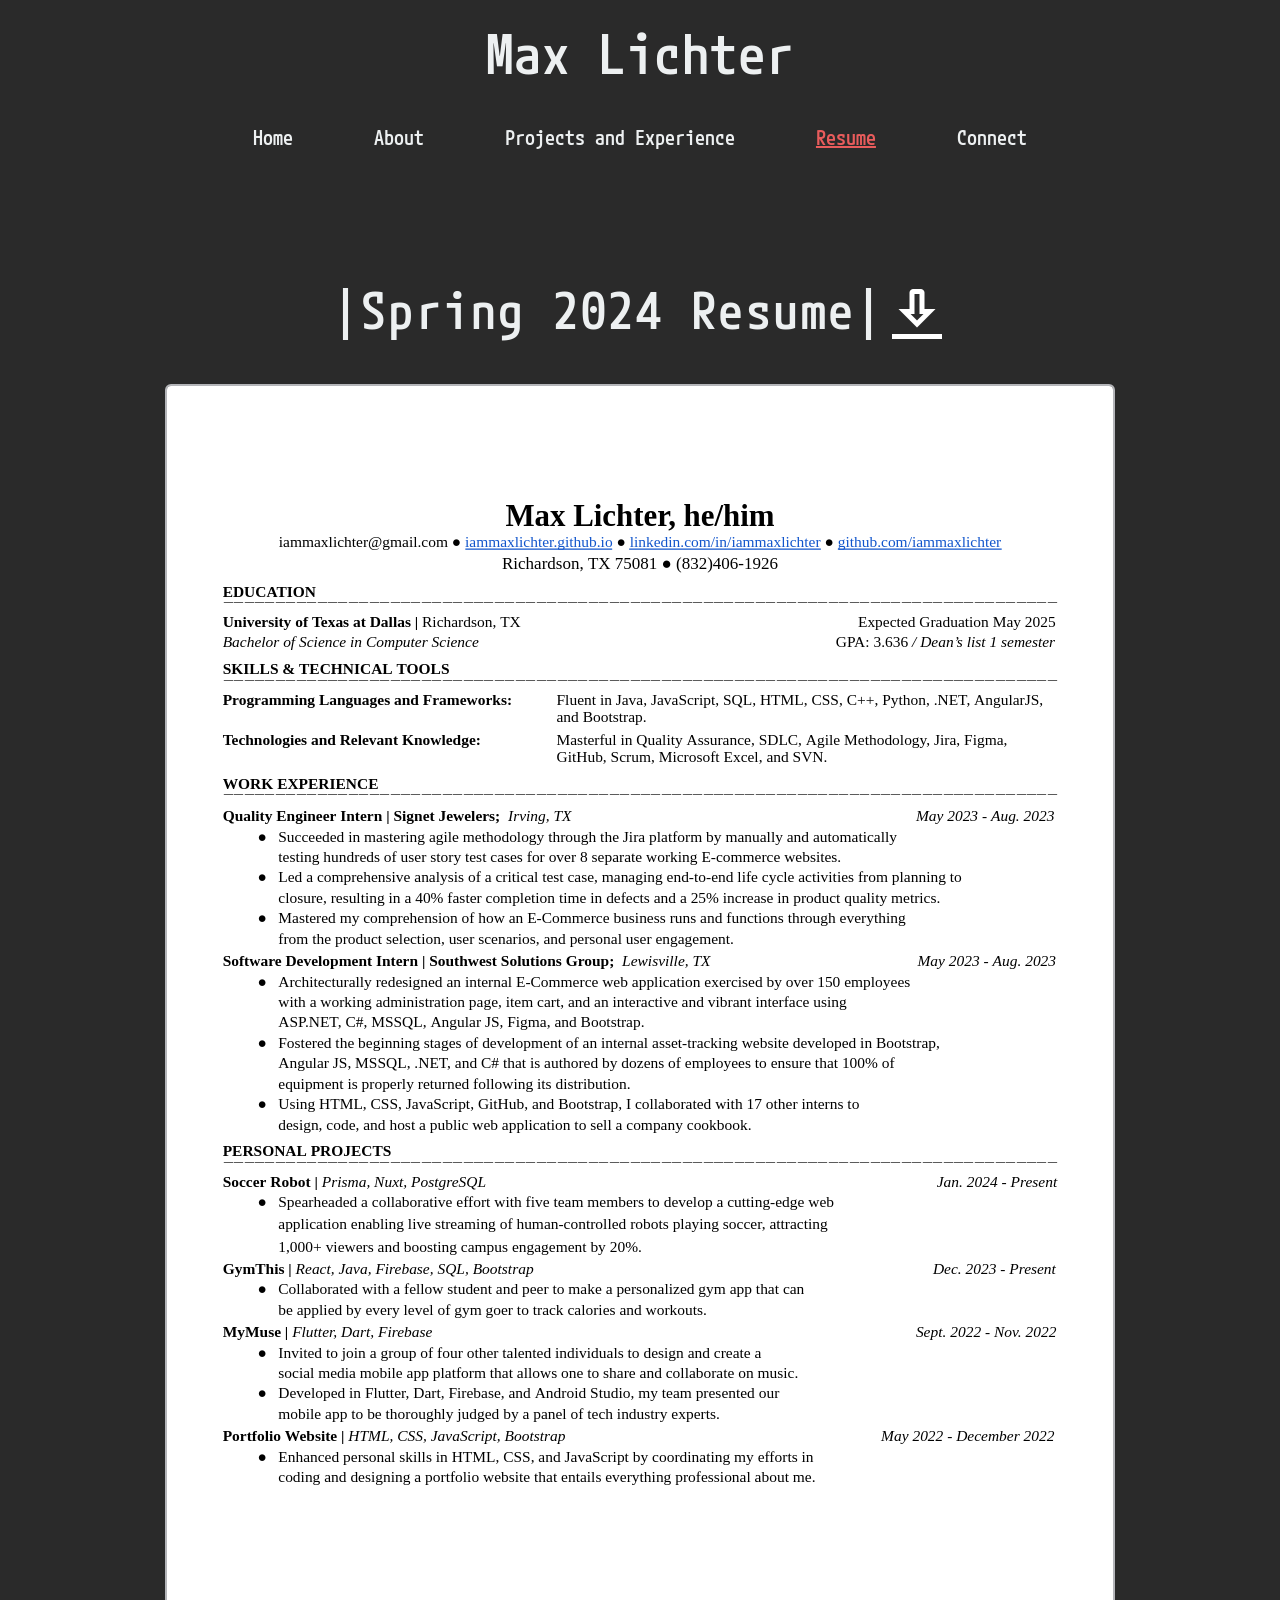
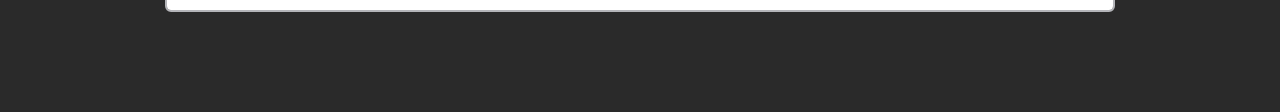
<file: resume.html>
<!DOCTYPE html> 
<html lang = "en">
    <head>
        <meta charset = "UTF-8">
        <meta http-equiv="X-UA-Compatible" content="IE=edge">
        <meta name="viewport" content="width=device-width, initial-scale=1.0">
        <title>Resume</title><!--title of the page-->
        <link rel="stylesheet" href="CSS/resume.css"><!--the style sheet connected-->
    </head>

    <body>

         <!--This whole section is the "Max Lichter" to the nav-->
        <header>

             <!--The "Max Lichter" that links to the home page-->
            <a href="index.html" class="logo">Max<span> Lichter</span></a>

            <!--The whole navigation-->
            <nav>
                <ul class = "nav__links">
                    <li><a href="index.html" style = "text-decoration: none;">Home</a></li>
                    <li><a href="about.html" style = "text-decoration: none;">About</a></li>
                    <li><a href="projects.html" style = "text-decoration: none;">Projects and Experience</a></li>
                    <li><a href="resume.html" style = "text-decoration: underline; color: #e95c5c">Resume</a></li>
                    <li><a href="connect.html" style = "text-decoration: none;">Connect</a></li>
                </ul>
            </nav>

        </header>

        <!--The title "|Spring 2024 Resume|"-->
        <h1 class="ResumeTitle">|Spring 2024 Resume|</h1>

        <!--The download button-->
        <a href="Pictures/resume/Spring 2024 Resume Max Lichter.pdf" download>
            <img src = "Pictures/resume/downloadButton.png" alt="Download Button" class="ResumeDownloadButton"/></a>
        
        <!--The actual picture of my resume-->
        <img src = "Pictures/resume/resumePicture.svg" alt="Fall 2023 Resume" class="ResumePicture"/>
    </body>
</file>
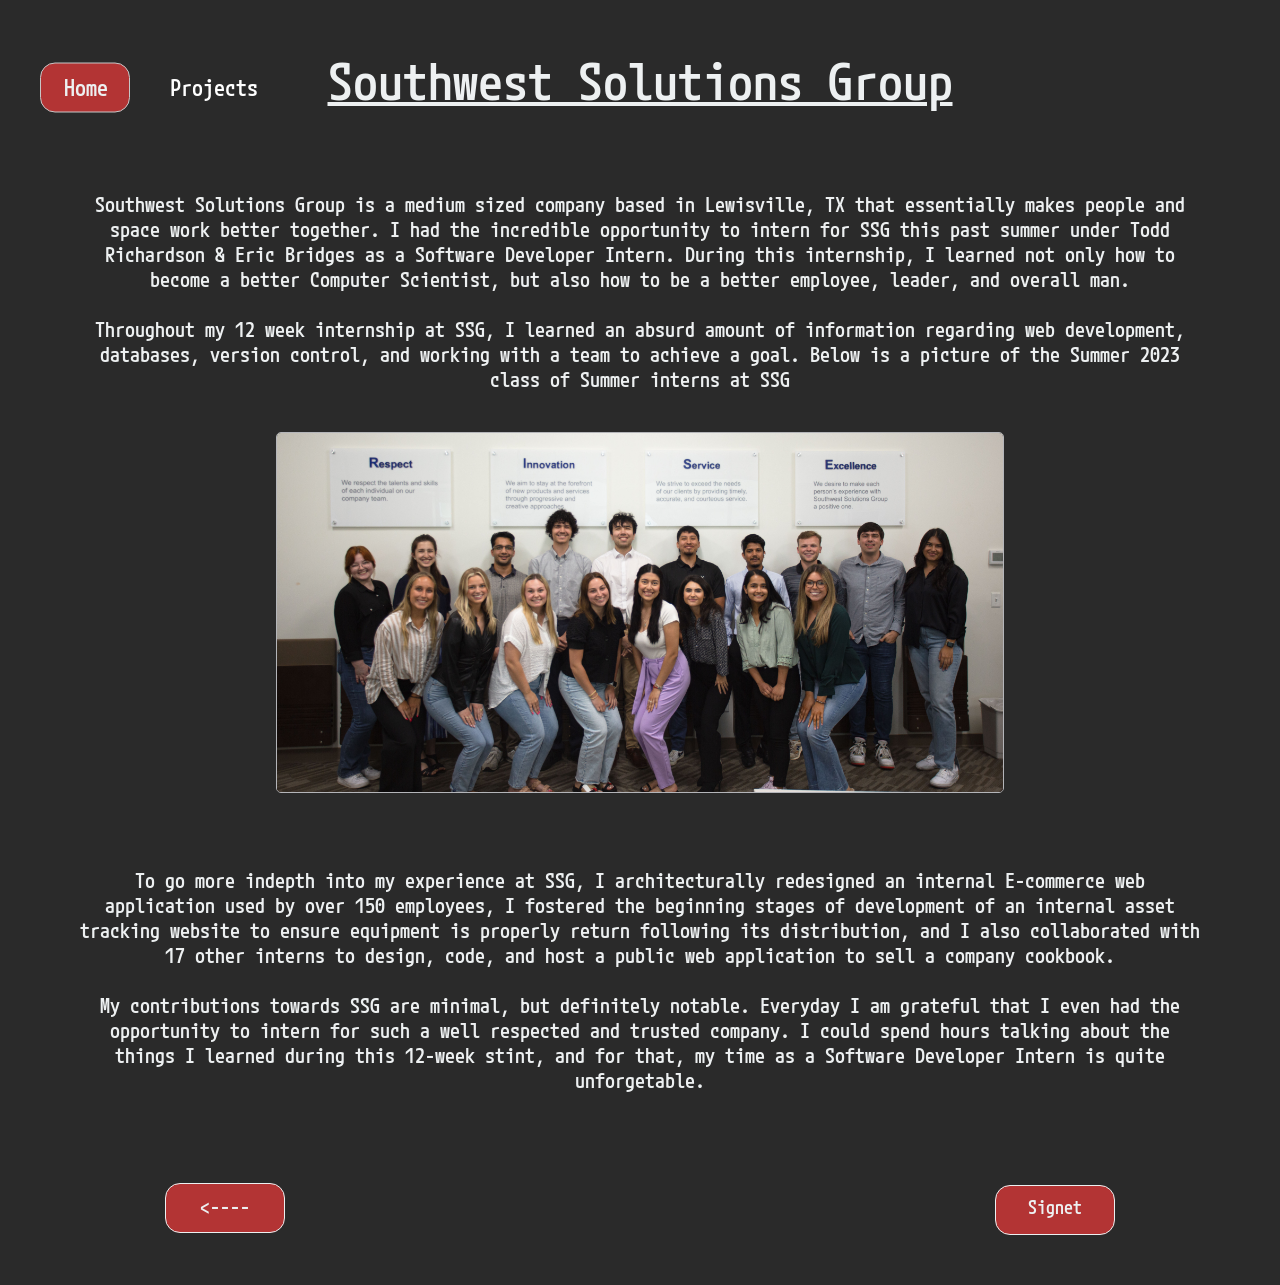
<file: ssg.html>
<!DOCTYPE html> 
<html lang = "en">
    <head>
        <meta charset = "UTF-8">
        <meta http-equiv="X-UA-Compatible" content="IE=edge">
        <meta name="viewport" content="width=device-width, initial-scale=1.0">
        <title>Signet Jewelers</title> <!--title of the page-->
        <link rel="stylesheet" href="ExperienceCSS/ssg.css"><!--the style sheet connected-->
    </head>

    <body>

        <!--"Home" and "Projects" buttons on the top left-->
    <div class = home-container>
        <a href ="index.html" class="home">Home</a>
    </div>
        <a href ="projects.html" class="projects">Projects</a>

        <!--Title text of the page-->
        <header><a class="logo">Southwest Solutions Group</a></header>


        <ul class="sectionTop">
            <li><p>Southwest Solutions Group is a medium sized company based in Lewisville, TX that essentially makes people 
                and space work better together. I had the incredible opportunity to intern for SSG 
                this past summer under Todd Richardson & Eric Bridges as a Software Developer Intern. During this internship, I
                learned not only how to become a better Computer Scientist, but also how to be a better employee, leader, and overall man. 
            
                <br><br>

                Throughout my 12 week internship at SSG, I learned an absurd amount of information regarding web development, 
                databases, version control, and working with a team to achieve a goal. Below is a picture of the Summer 2023 class
                of Summer interns at SSG
            </p>
            </li>
        </ul>     
        <ul>
            <li><img src = "Pictures/ssg/ssgGroup.JPG" alt="ssgGroupImage" class="ssgImage"/>
            </li>
        </ul>
        <ul class="sectionBottom">
            <li><p>To go more indepth into my experience at SSG, I architecturally redesigned an internal
                E-commerce web application used by over 150 employees, I fostered the beginning stages of development of 
                an internal asset tracking website to ensure equipment is properly return following its distribution, and
                I also collaborated with 17 other interns to design, code, and host a public web application to sell a company cookbook.

                <br><br>

                My contributions towards SSG are minimal, but definitely notable. Everyday I am grateful that I even had the 
                opportunity to intern for such a well respected and trusted company. I could spend hours talking about the
                things I learned during this 12-week stint, and for that, my time as a Software Developer Intern is quite unforgetable.
            </p>
            </li>
        </ul>     
      
        <!--Back button-->
        <a href="projects.html">
            <div class = "containerBackward"> 
            <p class = "backButtonText"><----</p>
            </div>
        </a>

        <!--Forward button-->
        <a href="signet.html">
        <div class = "containerForward">
            <p class = "forwardButtonText">Signet</p>
        </div>
        </a>

         <!--Container to create extra space-->
        <p class = "container"></p>
        </body>
</file>
<file: CSS/main.css>
@import url('https://fonts.googleapis.com/css2?family=M+PLUS+Code+Latin&display=swap'); /*The google font im using*/

/*So the page doesn't repeat the background*/
html {
    min-height: 100%
}



/*This modifies every element*/
*{
    box-sizing: border-box;
    margin: 0;
    padding: 0;
    text-align: center; 
       
}



/*This modifies every list element with an "a" reference*/
li, a{
    
    font-family: 'M PLUS Code Latin', sans-serif;
    font-weight: 500;
    font-size: 25px;
    color: #edf0f1;
    text-decoration: none;
    text-align: center;
    margin-bottom: -100px;
}



/*modifies the background color*/
body{
    background: #2a2a2a;
    margin: 1.5em 5em; /*I don't know what this does*/
}
    


/*The top navigation*/
.nav__links{
    list-style: none;
    margin-left:21px;
}
.nav__links li{
    display: inline-block;
    padding: 40px;
}
.nav__links li a{
    transition: all 0.3s ease 0s;
}
.nav__links li a:hover{
    color: #b4b5b9;
}

.Welcome{
    font-family: 'M PLUS Code Latin', sans-serif;
    font-size: 100px;
    font-weight: bold;
    color: #edf0f1; 
    transform:translateY(200%);
}

/*The "Max Lichter"*/
.logo{
    font-family: 'M PLUS Code Latin', sans-serif;
    font-size: 100px;
    font-weight: bold;
    color: #edf0f1;
}



/*The "Computer Scientist..."*/
.subLogo{
    font-family: 'M PLUS Code Latin', sans-serif;
    font-size: 28px;
    font-weight: bold;
    color: #edf0f1;
    margin-bottom: 10px;
}



/*The "CS Undergrad at..."*/
.subsubLogo{
    font-family: 'M PLUS Code Latin', sans-serif;
    font-size: 18px;
    font-weight: bold;
    color: #edf0f1;
}



/*implementing the animations*/
.WelcomeAnimation{
    animation: IntroDisappear .8s ease-out 1s forwards;
}



/*Navbar delay animations*/
.IronManHome{
    opacity:0;
    animation: IntroAppear 2.0s ease-out 3s forwards;
}
.IronManAbout{
    opacity:0;
    animation: IntroAppear 2.0s ease-out 3.3s forwards;
}
.IronManProjects{
    opacity:0;
    animation: IntroAppear 2.0s ease-out 3.6s forwards;
}
.IronManResume{
    opacity:0;
    animation: IntroAppear 2.0s ease-out 3.9s forwards;
}
.IronManConnect{
    opacity:0;
    animation: IntroAppear 2.0s ease-out 4.2s forwards;
}



/*Fade in headers*/
.FadeInHeader{
    opacity: 0;
    animation: IntroAppear 2.0s ease-out 2s forwards;
}
.FadeInSubHeader{
    opacity: 0;
    animation: IntroAppear 2.0s ease-out 4s forwards;
}



/*These animations appear and disappear the text*/
@keyframes IntroDisappear{
    100%{
        opacity: 0;
    }
}
@keyframes IntroAppear{
    100%{
        opacity: 1;
    }
}



@media only screen and (min-width: 1260px) {
    .TextSection{
        transform:translateY(70%)
    }
}

/*When the screen gets to 1215 pixels, these changes occur*/
@media only screen and (max-width: 1260px) {

    /*Changing the nav to be smaller*/
    li, a{
        font-family: 'M PLUS Code Latin', sans-serif;
        font-weight: 500;
        font-size: 18px;
        color: #edf0f1;
        text-decoration: none;
        text-align: center;
        margin-bottom:150px;
        
    }
    .nav__links li{
        display: inline-block;
        padding: 30px;
        
    }
    


    /*Changing all the words on the page to be smaller*/
    .TextSection{
        transform:translateY(-70%);
    }
    .Welcome{
        font-size:60px
    }
    .logo{
        margin-top: 100px;
        font-size:60px;
    
    }
    .subLogo{
        font-size:25px;
    }
    .subsubLogo{
        font-size:15px;
    }

}

@media only screen and (min-height: 940px) {
    .logo{
        margin-top:100px
    }
}
</file>
<file: ExperienceCSS/apollo.css>
@import url('https://fonts.googleapis.com/css2?family=M+PLUS+Code+Latin&display=swap'); /*The google font im using*/

/*So the page doesn't repeat the background*/
html {
    min-height: 100%
}



/*This modifies every element*/
*{
    box-sizing: border-box;
    margin: 0;
    padding: 0;
    text-align: center;
    
}



/*This modifies every list element with an "a" reference*/
li, a{
    font-family: 'M PLUS Code Latin', sans-serif;
    font-weight: 500;
    font-size: 20px;
    color: #edf0f1;
    text-decoration: none;
    text-align: center;
}



/*modifies the background color*/
body{
    background: #2a2a2a;
    margin: 1.5em 5em;  /*I don't know what this does*/
}
    

/*The home and projects buttons @ top left*/
.home{
    position:absolute;
    display:flex;
    margin-top:10px;
    font-size:22px;
    margin-left: 23px;
}
.home-container{
    position:absolute;
    display:flex;
    background-color: #b33434;
    border: 1px solid #c7c7c7;  
    border-radius: 15px;
    margin-left: -40px;
    width:90px;
    height:50px;
    transform:translateY(25%);
}
.projects{
    position:absolute;
    display:flex;
    margin-top:24px;
    margin-left:90px;
    color: white;
    font-size:22px;
}


.home-container:hover{
    background-color: #851b0d;
}
.home:hover{
    color: #c7c7c7;
}
.projects:hover{
    color: #c7c7c7;
}



/*This section is from the logo (Apollo)*/
header{
    display: center;
    margin-top: 50px;
    text-decoration: underline;
    text-decoration-color: #edf0f1;
    text-decoration-thickness: 4px;

}
.logo{
    font-size: 60px;
}






/*This is the whole WHOLE paragraph describing Apollo/Hackathons*/
.describingText{
    -webkit-animation: introLoad 20s forwards;
    animation: introLoad 20s forwards;
    font-family: 'M PLUS Code Latin', sans-serif;
    font-weight: 500;
    font-size: 20px;
    width: 1100px;
    height: 500px;
    color: #edf0f1;
    line-height: 1.2;
    margin-top: -100px;
    text-align:center;
    display: inline-block;
    transform:translateY(40%);
}



/*Hyperlinks my teammates from the Hackathon (Tucker, Ben..)*/
.teammates{
    text-decoration: underline;
    color:#b33434;
    font-size: 22px;
}
.teammates:hover{
    color: #c7c7c7;
}



/*The table describing the steps of the hackathon*/
table{
    display:inline-block;
    width:500px;
    border-spacing: 0px;
    color:#edf0f1;
    font-family: 'M PLUS Code Latin', sans-serif;
    transform:translate(-60%,50%);
    font-size: 18px;
}
th{
    text-align: left;
}
td{
    text-align: left;
}
th, td{
    padding: 10px;
}
table, th, td {
    border: 1px solid #c7c7c7;
    border-collapse:collapse;
}
tr:nth-child(odd){
    background-color: #b33434;
}
tr:nth-child(even){
    background-color: #2a2a2a;
}
.table_nav{
    list-style: none;
}



/*The slide show*/
.slidesSummary{
    list-style: none;
}
.containerSlides{
    display: inline-block;
    height: 464px;
    width:504px;
    background: rgb(124, 103, 103);
    border: 1px solid #fff;
    overflow: hidden;
    transform:translate(57%, -50%);
}
.navigator{
    position:absolute;
    display: flex;
    transform:translate(110%, -140%)
}
.navigator .bar{
    display: inline-block;
    height: 9px;
    width: 30px;
    background: #b33434;
    cursor: pointer;
    border: 1px solid #000;
    margin-left: 8px;
    margin-bottom: 19px;
}
.navigator .bar:hover{
    background: #c7c7c7;
}
input[type="radio"]{
    position: absolute;
    visibility: hidden;
}
.slides{
    display: flex;
    height: 100%;
    width: 500%;
}
.image{
    width: 20%;
    transition: .2s ease;
}
img{
    width: 100%;
    height: 100%;
}
#btn1:checked ~ .first{
    margin-left: 0;
}
#btn2:checked ~ .first{
    margin-left: -20%;
}
#btn3:checked ~ .first{
    margin-left: -40%;
}
#btn4:checked ~ .first{
    margin-left: -60%;
}



/*This is the social links*/
.social__links{
    list-style: none;
    transform:translateY(130%)
}

.social__links li{
    display: inline-block;
    padding: 50px;
    margin-left: -24px;
    margin-right: -24px;
    margin-bottom: 10px;
    
    width: 148px;
}

.social__links li a{
    transition: all 0.3s ease 0s;
    
}



/*Back button*/
.containerBackward{
    display: inline-block;
    width:120px;
    height:50px;
    background-color: #b33434;
    border: 1px solid #edf0f1;
    border-radius: 15px;
}
.containerBackward:hover{
    background-color: #851b0d;
}
.backButtonText{
    display: inline-block;
    font-family: 'M PLUS Code Latin', sans-serif;
    font-weight: 500;
    font-size: 20px;
    color: #edf0f1;
    margin-top:10px;

}
.backButtonText:hover{
    color: #c7c7c7;
}



/*Forward button*/
.containerForward{
    display: inline-block;
    width:120px;
    height:50px;
    background-color: #b33434;
    margin-left:800px;
    border-radius: 15px;
    border: 1px solid #edf0f1;
}
.containerForward:hover{
    border: 1px solid #c7c7c7;
    background-color: #851b0d;
}
.forwardButtonText{
    display: inline-block;
    font-family: 'M PLUS Code Latin', sans-serif;
    font-size: 18px;
    color: #edf0f1;
    margin-top:10px;
   
}
.forwardButtonText:hover{
    color: #c7c7c7;
}



/*Container to make the page longer*/
.container{
    margin-bottom: 30px;
}






/*This happens when screen pixels get to 1200*/
@media only screen and (max-width: 1230px) {


    body{
        overflow-x: hidden;
    }

    /*Making the width of textbox smaller (along w/ some other changes)*/
    .describingText{
        transform:translateY(40%);
        width:800px;
        margin-bottom:-30px;
    }

    /*Changing where the table and slide-show are on the page*/
    .tableTotal{
        transform: translateX(60%);
        display:inline-block;
    }
    .containerSlides{
        transform:translateY(80%);
    }



    /*Changing where the GitHub and Email pictures are on the page*/
    .social__links{
        transform:translateY(210%);
        list-style: none;
    }
    .social__links li{
        display: inline-block;
        padding: 45px;
        margin-left: -24px;
        margin-right: -24px;
        margin-bottom: 10px;
        margin-top:-50px;
        width: 148px;
    }


    /*Closing the distance betwen the back and forward buttons*/
    .containerForward{
        transform:translate(-90%,860%)
    }
    .containerBackward{
    
        transform:translate(-250%,950%)
    }


    .container{
        height:500px;
    }

 
}
</file>
<file: ExperienceCSS/gymThis.css>
@import url('https://fonts.googleapis.com/css2?family=M+PLUS+Code+Latin&display=swap'); /*The google font im using*/

/*So the page doesn't repeat the background*/
html {
    min-height: 100%
}



/*This modifies every element*/
*{
    box-sizing: border-box;
    margin: 0;
    padding: 0;
    text-align: center;
    
}



/*This modifies every list element with an "a" reference*/
li, a{
    font-family: 'M PLUS Code Latin', sans-serif;
    font-weight: 500;
    font-size: 20px;
    color: #edf0f1;
    text-decoration: none;
    text-align: center;
}




/*modifies the background color*/
body{
    background: #2a2a2a;
    margin: 1.5em 5em;  /*I don't know what this does*/
}
    

/*The home and projects buttons @ top left*/
.home{
    position:absolute;
    display:flex;
    margin-top:10px;
    font-size:22px;
    margin-left: 23px;
}
.home-container{
    position:absolute;
    display:flex;
    background-color: #b33434;
    border: 1px solid #c7c7c7;  
    border-radius: 15px;
    margin-left: -40px;
    width:90px;
    height:50px;
    transform:translateY(25%);
}
.projects{
    position:absolute;
    display:flex;
    margin-top:24px;
    margin-left:90px;
    color: white;
    font-size:22px;
}


.home-container:hover{
    background-color: #851b0d;
}
.home:hover{
    color: #c7c7c7;
}
.projects:hover{
    color: #c7c7c7;
}



/*This section is from the logo (MyMuse)*/
header{
    
    display: center;
    margin-top: 50px;
    text-decoration: underline;
    text-decoration-color: #edf0f1;
    text-decoration-thickness: 4px;

}
.logo{
    font-size: 60px;
}



/*This is the describing text*/
.summary{
    font-family: 'M PLUS Code Latin', sans-serif;
    font-weight: 500;
    font-size: 20px;
    color: #edf0f1;
    text-decoration: none;
    text-align: center;
    margin-top:30px;
    width:890px;
    margin-bottom:160px;
    display: inline-block;
}



/*describes Jahnzeb Bastaki hyperlink*/
.teammates{
    text-decoration: underline;
    color:#b33434;
    font-size: 22px;
}
.teammates:hover{
    color: #c7c7c7;
}





/*This is the social links*/
.social__links{
    list-style: none;
}
.social__links li{
    display: inline-block;
    margin-left: -24px;
    margin-right: -24px;
    margin-bottom: 100px;
    margin-top:-50px;
    width: 148px;
}
.social__links li a{
    transition: all 0.3s ease 0s; 
}




/*Back button*/
.containerBackward{
    display: inline-block;
    width:120px;
    height:50px;
    background-color: #b33434;
    border: 1px solid #edf0f1;
    border-radius: 15px;
}
.containerBackward:hover{
    background-color: #851b0d;
}
.backButtonText{
    display: inline-block;
    font-family: 'M PLUS Code Latin', sans-serif;
    font-weight: 500;
    font-size: 20px;
    color: #edf0f1;
    margin-top:10px;

}
.backButtonText:hover{
    color: #c7c7c7;
}



/*Forward button*/
.containerForward{
    display: inline-block;
    width:120px;
    height:50px;
    background-color: #b33434;
    margin-left:800px;
    border-radius: 15px;
    border: 1px solid #edf0f1;
}
.containerForward:hover{
    border: 1px solid #c7c7c7;
    background-color: #851b0d;
}
.forwardButtonText{
    display: inline-block;
    font-family: 'M PLUS Code Latin', sans-serif;
    font-size: 18px;
    color: #edf0f1;
    margin-top:10px;
   
}
.forwardButtonText:hover{
    color: #c7c7c7;
}


 /*This happens when the MAX screen width is 939*/
@media only screen and (max-width: 939px) {

    .containerBackward{
        transform:translateX(-230%);
    }
    .containerForward{
        transform:translate(10%, -97%);
    }
}

 /*This happens when the MAX screen width is 970*/
@media only screen and (max-width: 1225px) {

    /*Changing the home and connect buttons to be smaller and to move right*/
    .home{
        font-size:19px;
    }
    .connect{
        transform:translateX(-20%);
        font-size:19px;
    }

    /*Making the width of textbox smaller*/
    .summary{
        width:600px;
    }

    /*Changing where these elements are at on the page*/
    .social__links{
        margin-top: -100px;
    }
    .containerForward{
         margin-left: 520px;
    }
    .social__links li{
        margin-top:10px;
    }


}
</file>
<file: ExperienceCSS/myMuse.css>
@import url('https://fonts.googleapis.com/css2?family=M+PLUS+Code+Latin&display=swap');/*The google font im using*/

/*So the page doesn't repeat the background*/
html {
    min-height: 100%
}



/*This modifies every element*/
*{
    box-sizing: border-box;
    margin: 0;
    padding: 0;
    text-align: center;
    
}



/*This modifies every list element with an "a" reference*/
li, a{
    font-family: 'M PLUS Code Latin', sans-serif;
    font-weight: 500;
    font-size: 20px;
    color: #edf0f1;
    text-decoration: none;
    text-align: center;
}


/*modifies the background color*/
body{
    background: #2a2a2a;
    margin: 1.5em 5em;  /*I don't know what this does*/
}
    

/*The home and projects buttons @ top left*/
.home{
    position:absolute;
    display:flex;
    margin-top:10px;
    font-size:22px;
    margin-left: 23px;
}
.home-container{
    position:absolute;
    display:flex;
    background-color: #b33434;
    border: 1px solid #c7c7c7;  
    border-radius: 15px;
    margin-left: -40px;
    width:90px;
    height:50px;
    transform:translateY(25%);
}
.projects{
    position:absolute;
    display:flex;
    margin-top:24px;
    margin-left:90px;
    color: white;
    font-size:22px;
}


.home-container:hover{
    background-color: #851b0d;
}
.home:hover{
    color: #c7c7c7;
}
.projects:hover{
    color: #c7c7c7;
}



/*This section is from the logo (MyMuse)*/
header{
    
    display: center;
    margin-top: 50px;
    text-decoration: underline;
    text-decoration-color: #edf0f1;
    text-decoration-thickness: 4px;

}
.logo{
    font-size: 60px;
}








/*This is the first row of content*/
.topSection{
    list-style: none;
    display:inline-block;
}

.topSection li a{
    transition: all 0.3s ease 0s;
    
}



/*The slide show*/
.slide-show{
    width: 532px;
    height: 380px;
    background-size:100% 100%;
    display: inline-block;
    animation: slider 9s infinite;
    transform:translateY(30%);
    border: 1px solid rgb(68, 68, 68);
    box-shadow: 1px 1px 7px 7px #b33434;
    margin-right: 20px;
}
@keyframes slider{ /*These are the images in the slideshow*/
    0%{ background-image: url('https://images.pexels.com/photos/15642377/pexels-photo-15642377.png?auto=compress&cs=tinysrgb&w=400&lazy=load')}
    35%{ background-image: url('https://images.pexels.com/photos/15642378/pexels-photo-15642378.png?auto=compress&cs=tinysrgb&w=400&lazy=load')}
    75%{ background-image: url('https://images.pexels.com/photos/15642376/pexels-photo-15642376.png?auto=compress&cs=tinysrgb&w=400&lazy=load')}
    100%{background-image: url('https://images.pexels.com/photos/15642377/pexels-photo-15642377.png?auto=compress&cs=tinysrgb&w=400&lazy=load')} 
}



/*This is p1 of the describing text*/
.describingTextTop{
    -webkit-animation: introLoad 10s forwards;
    animation: introLoad 10s forwards;
    font-family: 'M PLUS Code Latin', sans-serif;
    font-weight: 500;
    font-size: 20px;
    width: 550px;
    height: 520px;
    color: #edf0f1;
    line-height: 1.2;
    margin-top: 100px;
    transform:translateY(30%);
    margin-right: 30px;
}



/*describes teammates hyperlink*/
.teammates{
    text-decoration: underline;
    color:#b33434;
    font-size: 22px;
}
.teammates:hover{
    color: #c7c7c7;
}








/*This is the second row of content*/
.bottomSection{
    list-style: none;
    display:inline-block;
}
.bottomSection li a{
    transition: all 0.3s ease 0s;
}



/*This is p2 of the describing text */
.describingTextMiddle{
    -webkit-animation: introLoad 3s forwards;
    animation: introLoad 3s forwards;
    font-family: 'M PLUS Code Latin', sans-serif;
    font-weight: 500;
    font-size: 20px;
    width: 550px;
    height: 500px;
    color: #edf0f1;
    line-height: 1.2;
    margin-top: 50px;
    margin-bottom:80px;
    margin-left: 20px;
}


/*The presentations youtube video*/
.YouTubeVideo{
    transform:translateY(30%);
    display: inline-block;
    margin-left: 30px;
}



/*The caption under the YT video*/
.caption{
    display:inline-block;
    font-family: 'M PLUS Code Latin', sans-serif;
    font-size: 14px;
    width: 510px;
    height: 50px;
    color: #edf0f1;
    line-height: 1.2;
    text-align: center;
    transform:translate(4%,190%)
}








/*This is p3 of the describing text*/
.describingTextBottom{
    -webkit-animation: introLoad 20s forwards;
    animation: introLoad 20s forwards;
    font-family: 'M PLUS Code Latin', sans-serif;
    font-weight: 500;
    font-size: 20px;
    width: 1000px;
    height: 500px;
    color: #edf0f1;
    line-height: 1.2;
    margin-top: 20px;
    text-align:center;
    display: inline-block;
    transform:translateY(40%);
}








/*This is the social links*/
.social__links{
    list-style: none;
}
.social__links li{
    display: inline-block;
    padding: 50px;
    margin-left: -24px;
    margin-right: -24px;
    margin-bottom: 10px;
    width: 148px;
}
.social__links li a{
    transition: all 0.3s ease 0s;
    
}




/*Back button*/
.containerBackward{
    display: inline-block;
    width:120px;
    height:50px;
    background-color: #b33434;
    border: 1px solid #edf0f1;
    border-radius: 15px;
}
.containerBackward:hover{
    background-color: #851b0d;
}
.backButtonText{
    display: inline-block;
    font-family: 'M PLUS Code Latin', sans-serif;
    font-weight: 500;
    font-size: 20px;
    color: #edf0f1;
    margin-top:10px;

}
.backButtonText:hover{
    color: #c7c7c7;
}



/*Forward button*/
.containerForward{
    display: inline-block;
    width:120px;
    height:50px;
    background-color: #b33434;
    margin-left:800px;
    border-radius: 15px;
    border: 1px solid #edf0f1;
}
.containerForward:hover{
    border: 1px solid #c7c7c7;
    background-color: #851b0d;
}
.forwardButtonText{
    display: inline-block;
    font-family: 'M PLUS Code Latin', sans-serif;
    font-size: 18px;
    color: #edf0f1;
    margin-top:10px;
   
}
.forwardButtonText:hover{
    color: #c7c7c7;
}



/*creates space for "more page"*/
.container{
    margin-bottom: 30px;
}



/*The loading animation for the describing text*/
@-webkit-keyframes introLoad {
    from {
        -webkit-clip-path: polygon(0 0, 100% 0, 100% 0, 0 0);
        clip-path: polygon(0 0, 100% 0, 100% 0, 0 0);
    }
    to {
        -webkit-clip-path: polygon(0 0, 100% 0, 100% 100%, 0 100%);
        clip-path: polygon(0 0, 100% 0, 100% 100%, 0 100%);
    }
}

/*The loading animation for the describing text*/
@keyframes introLoad {
    from {
        -webkit-clip-path: polygon(0 0, 100% 0, 100% 0, 0 0);
        clip-path: polygon(0 0, 100% 0, 100% 0, 0 0);
    }
    to {
        -webkit-clip-path: polygon(0 0, 100% 0, 100% 100%, 0 100%);
        clip-path: polygon(0 0, 100% 0, 100% 100%, 0 100%);
    }
}



/*This happens when screen pixels get to 1357px*/
  @media only screen and (max-width: 1357px) {

    /*Changing the home and connect buttons to be smaller and to move right*/
    .home{
        font-size:19px;
    }
    .projects{
        font-size:19px;
    }
    .describingTextTop{
        transform:translateY(100%);
        width:800px;
    }
    .describingTextMiddle{
        transform:translateY(-100%);
        width:800px;
    }

    /*Making the width of textbox(s) smaller (along w/ some other changes)*/


    .describingTextBottom{
        transform:translateY(0%);
        width:800px;
        margin-bottom: -120px;
        margin-top: -150px;
    }
    


    /*Changing where these elements are at on the page*/
    .YouTubeVideo{
        transform:translate(-3%,-80%);
    }
    .caption{
        transform:translateY(-500%);
    }
    .social__links{
        margin-top: -60px;
    }
    .containerForward{
        margin-left: 300px;
    }
}



/*This happens when screen pixels gets to MINIMUM 2200px*/
@media only screen and (min-width: 2350px) {

    /*Basically just moving everything right. That and or making everything fit the next pages dimensions better*/
    .describingTextMiddle{
        transform:translateX(100%)
    }
    .slide-show{
        transform:translate(100%,30%)
    }
    .describingTextTop{
        transform:translate(100%,30%)
    }
    .YouTubeVideo{
        transform:translate(100%,30%)
    }
    .caption{
        transform:translate(112%,200%)
    }
    .describingTextBottom{
        transform:translate(-60%,100%)
    }
    .social__links{
        margin-top:300px;
    }
}
</file>
<file: ExperienceCSS/organizations.css>
@import url('https://fonts.googleapis.com/css2?family=M+PLUS+Code+Latin&display=swap'); /*The google font im using*/

/*So the page doesn't repeat the background*/
html {
    min-height: 100%
}



/*This modifies every element*/
*{
    box-sizing: border-box;
    margin: 0;
    padding: 0;
    text-align: center;
    
}



/*This modifies every list element with an "a" reference*/
li, a{
    font-family: 'M PLUS Code Latin', sans-serif;
    font-weight: 500;
    font-size: 20px;
    color: #edf0f1;
    text-decoration: none;
    text-align: center;
}



/*modifies the background color*/
body{
    background: #2a2a2a;
    margin: 1.5em 5em;  /*I don't know what this does*/
}
    



/*The home and projects buttons @ top left*/
.home{
    position:absolute;
    display:flex;
    margin-top:10px;
    font-size:22px;
    margin-left: 23px;
}
.home-container{
    position:absolute;
    display:flex;
    background-color: #b33434;
    border: 1px solid #c7c7c7;  
    border-radius: 15px;
    margin-left: -40px;
    width:90px;
    height:50px;
    transform:translateY(25%);
}
.projects{
    position:absolute;
    display:flex;
    margin-top:24px;
    margin-left:90px;
    color: white;
    font-size:22px;
}


.home-container:hover{
    background-color: #851b0d;
}
.home:hover{
    color: #c7c7c7;
}
.projects:hover{
    color: #c7c7c7;
}





/*This section is from the logo (Organizations)*/
header{
    
    display: center;
    margin-top: 50px;
    text-decoration: underline;
    text-decoration-color: #edf0f1;
    text-decoration-thickness: 4px;

}
.logo{
    font-size: 60px;
}



/*This is the giant line*/
hr {
    display: block;
    height: 1px;
    border: 0;
    border-top: 1px solid #c7c7c7;
    margin: 1em 0;
    padding: 0;
}





/*This is the first row of content*/
.Section1{
    list-style: none;
    display:inline-block;
}

.Section1 li a{
    transition: all 0.3s ease 0s;
}

.Section1 li{
    display:inline-block;
    margin-top:-140px;
    margin-bottom: 30px;
}

/*ACM Image*/
.acmImage{
    width:45%;
    transform:translate(-65%,80%);
    display:inline-block;
}

/*This is p1 of the describing text*/
.describingText1{
    -webkit-animation: introLoad 3s forwards;
    animation: introLoad 3s forwards;
    font-family: 'M PLUS Code Latin', sans-serif;
    font-weight: 500;
    font-size: 20px;
    width: 550px;
    height: 520px;
    color: #edf0f1;
    line-height: 1.2;
    display:inline-block;
    transform:translateX(55%);

}




/*This is the second row of content*/
.Section2{
    list-style: none;
    display:inline-block;
}
.Section2 li a{
    transition: all 0.3s ease 0s;
}
.Section2 li{
    display:inline-block;
    margin-top:40px;
}

/*CSG Image*/
.csgImage{
    width:70%;
}

/*This is p2 of the describing text DESPITE ITS NAME*/
.describingText2{
    -webkit-animation: introLoad 7s forwards;
    animation: introLoad 7s forwards;
    font-family: 'M PLUS Code Latin', sans-serif;
    font-weight: 500;
    font-size: 20px;
    width: 550px;
    height: 500px;
    color: #edf0f1;
    line-height: 1.2;
    margin-top: 50px;
    margin-bottom:80px;
    margin-left: 20px;
    display:inline-block;
}




/*This is the third row of content*/
.Section3{
    list-style: none;
    display:inline-block;
}
.Section3 li a{
    transition: all 0.3s ease 0s;
}
.Section3 li{
    display:inline-block;
}

/*UX Club image*/
.uiuxImage{
    width:80%;
    margin-left:70px;
    transform:translateY(39%)
}

/*This is p3 of the describing text*/
.describingText3{
    -webkit-animation: introLoad 10s forwards;
    animation: introLoad 10s forwards;
    font-family: 'M PLUS Code Latin', sans-serif;
    font-weight: 500;
    font-size: 20px;
    width: 550px;
    height: 520px;
    color: #edf0f1;
    line-height: 1.2;
    margin-top: 100px;
    margin-bottom: 100px;
    margin-left:40px;
}




/*Back button*/
.containerBackward{
    display: inline-block;
    width:120px;
    height:50px;
    background-color: #b33434;
    border: 1px solid #edf0f1;
    border-radius: 15px;
    margin-right:700px;
}
.containerBackward:hover{
    background-color: #851b0d;
}
.backButtonText{
    display: inline-block;
    font-family: 'M PLUS Code Latin', sans-serif;
    font-weight: 500;
    font-size: 20px;
    color: #edf0f1;
    margin-top:10px;

}
.backButtonText:hover{
    color: #c7c7c7;
}



/*Forward button*/
.containerForward{
    display: inline-block;
    width:120px;
    height:50px;
    background-color: #b33434;
    border-radius: 15px;
    border: 1px solid #edf0f1;
}
.containerForward:hover{
    border: 1px solid #c7c7c7;
    background-color: #851b0d;
}
.forwardButtonText{
    display: inline-block;
    font-family: 'M PLUS Code Latin', sans-serif;
    font-size: 18px;
    margin-top:10px;
    color: #edf0f1;

   
}
.forwardButtonText:hover{
    color: #c7c7c7;
}



/*creates space for "more page"*/
.container{
    margin-bottom: 50px;
}




/*The loading animation for the describing text*/
@-webkit-keyframes introLoad {
    from {
        -webkit-clip-path: polygon(0 0, 100% 0, 100% 0, 0 0);
        clip-path: polygon(0 0, 100% 0, 100% 0, 0 0);
    }
    to {
        -webkit-clip-path: polygon(0 0, 100% 0, 100% 100%, 0 100%);
        clip-path: polygon(0 0, 100% 0, 100% 100%, 0 100%);
    }
}

/*The loading animation for the describing text*/
@keyframes introLoad {
    from {
        -webkit-clip-path: polygon(0 0, 100% 0, 100% 0, 0 0);
        clip-path: polygon(0 0, 100% 0, 100% 0, 0 0);
    }
    to {
        -webkit-clip-path: polygon(0 0, 100% 0, 100% 100%, 0 100%);
        clip-path: polygon(0 0, 100% 0, 100% 100%, 0 100%);
    }
}






/*EVERYTHING BELOW WAS ADJUSTING FOR RATIO*/

@media only screen and (max-width: 1140px) {
    .describingText3{
        margin-bottom:-100px;;
    }
    .containerForward{
        transform:translate(270%,-100%)
    }
}
















@media only screen and (max-width: 1352px) {

    .describingText1{
        transform:translate(0%);
        width:600px;
        margin-top:180px;
        margin-bottom:-80px;
    }
    .acmImage{
        margin-top:230px;
        transform:translate(0%);
    }

    .describingText2{
        transform:translate(0%, 40%);
        width:600px;
        margin-top:80px;
        margin-bottom:-80px;
    }
    .csgImage{
        margin-top:230px;
        transform:translate(0%, -480%);
        margin-bottom:-250px;
    }

    .describingText3{
        transform:translate(0%);
        width:600px;
        margin-top:20px;
    }
    .uiuxImage{
        margin-top:230px;
        transform:translate(-5%, -30%);
        margin-bottom:-100px;
    }

}




@media only screen and (min-width: 1631px) {


    .acmImage{
        transform:translate(0%,0%);
    }
    .describingText1{
        transform:translate(-10%,0%);
    }
    .Section1 li{
        margin-top: 120px;
    }

}


@media only screen and (min-width: 2140px) {

    .containerBackward{
        opacity:0;
    }

    .containerForward{
        opacity:0;
    }



    .describingText1{
        transform:translate(5%, 0%);
        margin-left:-70px;
        margin-bottom:-100px;
    }
    .acmImage{
        transform:translate(10%, 0%);
        margin-right:-70px;
    }


    .describingText2{
        transform:translate(20%, 0%);
        margin-bottom: -100px;
    }
    .csgImage{
        transform:translate(20%, -10%);


    }

    .describingText3{
        transform:translate(100%, 0%);
        margin-left: -20px;
    }

    .uiuxImage{
        transform:translate(100%, 30%);
    }
}
</file>
<file: ExperienceCSS/portfolio.css>
@import url('https://fonts.googleapis.com/css2?family=M+PLUS+Code+Latin&display=swap'); /*The google font im using*/

/*So the page doesn't repeat the background*/
html {
    min-height: 100%
}



/*This modifies every element*/
*{
    box-sizing: border-box;
    margin: 0;
    padding: 0;
    text-align: center;
    
}



/*This modifies every list element with an "a" reference*/
li, a{
    font-family: 'M PLUS Code Latin', sans-serif;
    font-weight: 500;
    font-size: 20px;
    color: #edf0f1;
    text-decoration: none;
    text-align: center;
}



/*modifies the background color*/
body{
    background: #2a2a2a;
    margin: 1.5em 5em;  /*I don't know what this does*/
}
    

/*The home and projects buttons @ top left*/
.home{
    position:absolute;
    display:flex;
    margin-top:10px;
    font-size:22px;
    margin-left: 23px;
}
.home-container{
    position:absolute;
    display:flex;
    background-color: #b33434;
    border: 1px solid #c7c7c7;  
    border-radius: 15px;
    margin-left: -20px;
    width:90px;
    height:50px;
    transform:translateY(25%);
}
.projects{
    position:absolute;
    display:flex;
    margin-top:24px;
    margin-left:110px;
    color: white;
    font-size:22px;
}


.home-container:hover{
    background-color: #851b0d;
}
.home:hover{
    color: #c7c7c7;
}
.projects:hover{
    color: #c7c7c7;
}



/*This section is from the logo (Portfolio Website)*/
header{
    
    display: center;
    margin-top: 50px;
    text-decoration: underline;
    text-decoration-color: #edf0f1;
    text-decoration-thickness: 4px;

}
.logo{
    font-size: 60px;
}




/*SLIDE SHOW and describing text*/
.slidesSummary{
    list-style: none;
}
.slidesSummary li{
    display: inline-block;
    padding: 38.4791px;
}
.slidesSummary li a{
    transition: all 0.3s ease 0s;
}
.slidesSummary li a:hover{
    color: #b4b5b9;
}



/*slides*/
.containerSlides{
    display: inline-block;
    height: 484px;
    width:534px;
    background: rgb(124, 103, 103);
    border: 1px solid #fff;
    overflow: hidden;
    transform:translateY(-15%); 
}
.navigator{
    position:absolute;
    display: flex;
    transform:translate(79%, -140%);
}
.navigator .bar{
    display: inline-block;
    height: 9px;
    width: 30px;
    background: #b33434;
    cursor: pointer;
    border: 1px solid #000;
    margin-left: 5px;
    transform:translateX(410%);
}
.navigator .bar:hover{
    background: #c7c7c7;
}
input[type="radio"]{
    position: absolute;
    visibility: hidden;
}
.slides{
    display: flex;
    height: 100%;
    width: 500%;
}
.image{
    width: 20%;
    transition: .2s ease;
}
img{
    width: 100%;
    height: 100%;
}
#btn1:checked ~ .first{
    margin-left: 0;
}
#btn2:checked ~ .first{
    margin-left: -20%;
}
#btn3:checked ~ .first{
    margin-left: -40%;
}


/*This is the describing text to the right of the slides*/
.summary{
    font-family: 'M PLUS Code Latin', sans-serif;
    font-weight: 500;
    font-size: 20px;
    color: #edf0f1;
    text-decoration: none;
    text-align: center;
    margin-top:30px;
    width:490px;

}



/*This is the social links*/
.social__links{
    list-style: none;
}
.social__links li{
    display: inline-block;
    padding: 45px;
    margin-left: -24px;
    margin-right: -24px;
    margin-bottom: 10px;
    margin-top:-50px;
    width: 148px;
}
.social__links li a{
    transition: all 0.3s ease 0s;
}



/*Back button*/
.containerBackward{
    display: inline-block;
    width:120px;
    height:50px;
    background-color: #b33434;
    border: 1px solid #edf0f1;
    border-radius: 15px;
}
.containerBackward:hover{
    background-color: #851b0d;
}
.backButtonText{
    display: inline-block;
    font-family: 'M PLUS Code Latin', sans-serif;
    font-weight: 500;
    font-size: 20px;
    color: #edf0f1;
    margin-top:10px;

}
.backButtonText:hover{
    color: #c7c7c7;
}



/*Forward button*/
.containerForward{
    display: inline-block;
    width:120px;
    height:50px;
    background-color: #b33434;
    margin-left:800px;
    border-radius: 15px;
    border: 1px solid #edf0f1;
}
.containerForward:hover{
    border: 1px solid #c7c7c7;
    background-color: #851b0d;
}
.forwardButtonText{
    display: inline-block;
    font-family: 'M PLUS Code Latin', sans-serif;
    font-size: 18px;
    color: #edf0f1;
    margin-top:10px;
   
}
.forwardButtonText:hover{
    color: #c7c7c7;
}


@media only screen and (max-width: 939px) {

    .containerBackward{
        transform:translateX(-230%);
    }
    .containerForward{
        transform:translate(10%, -97%);
    }
}

/*This happens when screen pixels get to 1360px*/
@media only screen and (max-width: 1360px) {

    /*Changing where these elements are at on the page / adapting the page to small dimensions*/
    .slidesSummary{
        transform:translateY(8%);
    }
    .summary{
        transform:translateY(-30%);
        margin-top:80px;
    }

    .connect{
        transform:translateX(-90%);
        font-size:19px;
    }
    .containerForward{

        margin-left: 500px;
    }
}
</file>
<file: CSS/projects.css>
@import url('https://fonts.googleapis.com/css2?family=M+PLUS+Code+Latin&display=swap'); /*The google font im using*/



/*So the page doesn't repeat the background*/
html {
    min-height: 100%
}



/*This modifies every element*/
*{
    box-sizing: border-box;
    margin: 0;
    padding: 0;
    text-align: center;
}



/*This modifies every list element with an "a" reference*/
li, a{
    font-family: 'M PLUS Code Latin', sans-serif;
    font-weight: 500;
    font-size: 20px;
    color: #edf0f1;
    text-decoration: none;
    text-align: center;
}



/*modifies the background color*/
body{
    background: #2a2a2a;
    margin: 1.5em 5em; /*I don't know what this does*/
}



/*This section is from "Max Lichter" all the way to the "Click the images..."*/
header{
    display: center;
    padding: 30px 10%;
    margin-top: -35px;
}
.logo{
    cursor: pointer;
    font-size: 55px;
    padding-bottom: 100px;
}
.logo:hover{
    color: #b4b5b9;
}



/*The top navigation*/
.nav__links{
    list-style: none;
}
.nav__links li{
    display: inline-block;
    padding: 38.4791px;
}

.nav__links li a{
    transition: all 0.3s ease 0s;
}

.nav__links li a:hover{
    color: #b4b5b9;
}



/*The text "Click on the images below to see my projects & experience"*/
.hero_title{
    font-family: 'M PLUS Code Latin', sans-serif;
    font-weight: 500;
    font-size: 31px;
    color: #edf0f1;
    text-align: center;
    letter-spacing: 2.5px;
    margin-bottom: 60px;
    margin-top: 100px;
    display: inline-block;
}



/*The navigation for each box*/
.experience__links{
    list-style: none;
}
.experience__links li{
    display: inline-block;
    padding: 38.4791px;
}
.experience__links li a{
    transition: all 0.3s ease 0s;
}
.experience__links li a:hover{
    color: #b4b5b9;
}



/*How each and every box looks / with the overlay when you hover*/
.Box {
    position: relative;
    width: 350px;
}
.image__img{
    display: block;
    width: 100%;
 
}
.image__overlay{
    font-family: 'M PLUS Code Latin', sans-serif;
    position: absolute;
    top: 0;
    left: 0;
    width:100%;
    height: 100%;
    background:  rgba(0,0,0,0.6);
    color: #e95c5c;
    display: flex;
    flex-direction: column;
    align-items: center;
    justify-content: center;
    opacity: 0;
    transition: opacity .30s;
}

/*The blur when you hover*/
.image__overlay--blur{
    backdrop-filter: blur(5px);
}

/*Whenever you hover you can see the text*/
.image__overlay:hover{
    opacity: 1;
}
/*The top title and the lower caption*/
.image__title{
    font-size: 1.6em;
    font-weight: bold;
}
.image__description{
    margin-top:.25em;
}



/*This happens when the MAX screen width is 1225*/
@media only screen and (max-width: 1225px) {
    
    /*Changing the nav to be smaller*/
    li, a{
        font-family: 'M PLUS Code Latin', sans-serif;
        font-weight: 500;
        font-size: 18px;
        color: #edf0f1;
        text-decoration: none;
        text-align: center;
    }
    .nav__links li{
        margin-top: 20px;
        display: inline-block;
        padding: 20px;
    }


}
</file>
<file: CSS/resume.css>
@import url('https://fonts.googleapis.com/css2?family=M+PLUS+Code+Latin&display=swap');  /*The google font im using*/



/*This modifies every element*/
*{
    box-sizing: border-box;
    margin: 0;
    padding: 0;
    text-align: center;
}



/*This modifies every list element with an "a" reference*/
li, a{
    font-family: 'M PLUS Code Latin', sans-serif;
    font-weight: 500;
    font-size: 20px;
    color: #edf0f1;
    text-decoration: none;
    text-align: center;
}



/*modifies the background color*/
body{
    background: #2a2a2a;
    margin: 1.5em 5em; /*I don't know what this does*/
}



/*This section is from "Max Lichter" all the way to the first navigation*/
header{
    display: center;
    padding: 30px 10%;
    margin-top: -35px;
}
.logo{
    cursor: pointer;
    font-size: 55px;
    padding-bottom: 70px;
}
.logo:hover{
    color: #b4b5b9;
}



/*The top navigation*/
.nav__links{
    list-style: none;
}
.nav__links li{
    display: inline-block;
    padding: 38.4791px;
}
.nav__links li a{
    transition: all 0.3s ease 0s;
}
.nav__links li a:hover{
    color: #b4b5b9;
}



/*The text "Fall 2022 Resume*/
.ResumeTitle{
    font-family: 'M PLUS Code Latin', sans-serif;
    font-weight: 500;
    font-size: 50px;
    color: #edf0f1;
    text-align: center;
    letter-spacing: 2.5px;
    margin-bottom: 2px;
    margin-top: 60px;
    display: inline-block;
}



/*The resume download button*/
.ResumeDownloadButton{
    vertical-align: middle;
    margin-bottom: 20px;
}



/*The picture of my Resume*/
.ResumePicture{
    border: 2px solid #b4b5b9;
    border-radius: 6px;
    display: block;
    margin-top: 20px;
    margin-bottom: 100px;
    margin-left: auto;
    margin-right: auto;
    width: 950px;
}

/*This happens when the MAX screen width is 1225*/
@media only screen and (max-width: 1225px) {

    /*Changing the nav to be smaller*/
    li, a{
        font-family: 'M PLUS Code Latin', sans-serif;
        font-weight: 500;
        font-size: 18px;
        color: #edf0f1;
        text-decoration: none;
        text-align: center;
    }
    .nav__links li{
        margin-top: 20px;
        display: inline-block;
        padding: 20px;
    }

    /*Changing the resume picture to be smaller*/
    .ResumePicture{
        width:800px;
    }

}
</file>
<file: ExperienceCSS/ssg.css>
@import url('https://fonts.googleapis.com/css2?family=M+PLUS+Code+Latin&display=swap'); /*The google font im using*/

/*So the page doesn't repeat the background*/
html {
    min-height: 100%
}



/*This modifies every element*/
*{
    box-sizing: border-box;
    margin: 0;
    padding: 0;
    text-align: center;
}



/*This modifies every list element with an "a" reference*/
li, a{
    font-family: 'M PLUS Code Latin', sans-serif;
    font-weight: 500;
    font-size: 20px;
    color: #edf0f1;
    text-decoration: none;
    text-align: center;
}

ul {
    list-style-type: none;
}

/*modifies the background color*/
body{
    background: #2a2a2a;
    margin: 1.5em 5em;  /*I don't know what this does*/
}
    



/*The home and projects buttons @ top left*/
.home{
    position:absolute;
    display:flex;
    margin-top:10px;
    font-size:22px;
    margin-left: 23px;
}
.home-container{
    position:absolute;
    display:flex;
    background-color: #b33434;
    border: 1px solid #c7c7c7;  
    border-radius: 15px;
    margin-left: -40px;
    width:90px;
    height:50px;
    transform:translateY(25%);
}
.projects{
    position:absolute;
    display:flex;
    margin-top:24px;
    margin-left:90px;
    color: white;
    font-size:22px;
}


.home-container:hover{
    background-color: #851b0d;
}
.home:hover{
    color: #c7c7c7;
}
.projects:hover{
    color: #c7c7c7;
}





/*This section is from the logo (Organizations)*/
header{
    
    display: center;
    margin-top: 50px;
    text-decoration: underline;
    text-decoration-color: #edf0f1;
    text-decoration-thickness: 4px;

}
.logo{
    font-size: 50px;
}



/*This is the giant line*/
hr {
    display: block;
    height: 1px;
    border: 0;
    border-top: 1px solid #c7c7c7;
    margin: 1em 0;
    padding: 0;
}

.sectionTop{
    margin-top:80px;
    margin-bottom:40px;
}

/*The picture onscreen bouncing*/
.ssgImage{
    width: 65%; 
    border: 1px solid #b4b5b9;
    display: inline-block;
    border-radius: 5px;
    margin-bottom: 2em;
}


.sectionBottom{
    margin-top:30px;
    margin-bottom:90px;
}


/*Back button*/
.containerBackward{
    display: inline-block;
    width:120px;
    height:50px;
    background-color: #b33434;
    border: 1px solid #edf0f1;
    border-radius: 15px;
    margin-right:700px;
}
.containerBackward:hover{
    background-color: #851b0d;
}
.backButtonText{
    display: inline-block;
    font-family: 'M PLUS Code Latin', sans-serif;
    font-weight: 500;
    font-size: 20px;
    margin-top:10px;
    color: #edf0f1;

}
.backButtonText:hover{
    color: #c7c7c7;
}


/*Forward button*/
.containerForward{
    display: inline-block;
    width:120px;
    height:50px;
    background-color: #b33434;
    border-radius: 15px;
    border: 1px solid #edf0f1;
}
.containerForward:hover{
    border: 1px solid #c7c7c7;
    background-color: #851b0d;
}
.forwardButtonText{
    display: inline-block;
    font-family: 'M PLUS Code Latin', sans-serif;
    font-size: 18px;
    margin-top:10px;
    color: #edf0f1;

   
}
.forwardButtonText:hover{
    color: #c7c7c7;
}



/*creates space for "more page"*/
.container{
    margin-bottom: 50px;
}






/*EVERYTHING BELOW WAS ADJUSTING FOR RATIO*/

@media only screen and (max-width: 1140px) {
    .containerForward{
        transform:translate(270%,-100%)
    }
}





@media only screen and (min-width: 2140px) {

    .containerBackward{
        opacity:0;
    }

    .containerForward{
        opacity:0;
    }

}
</file>
